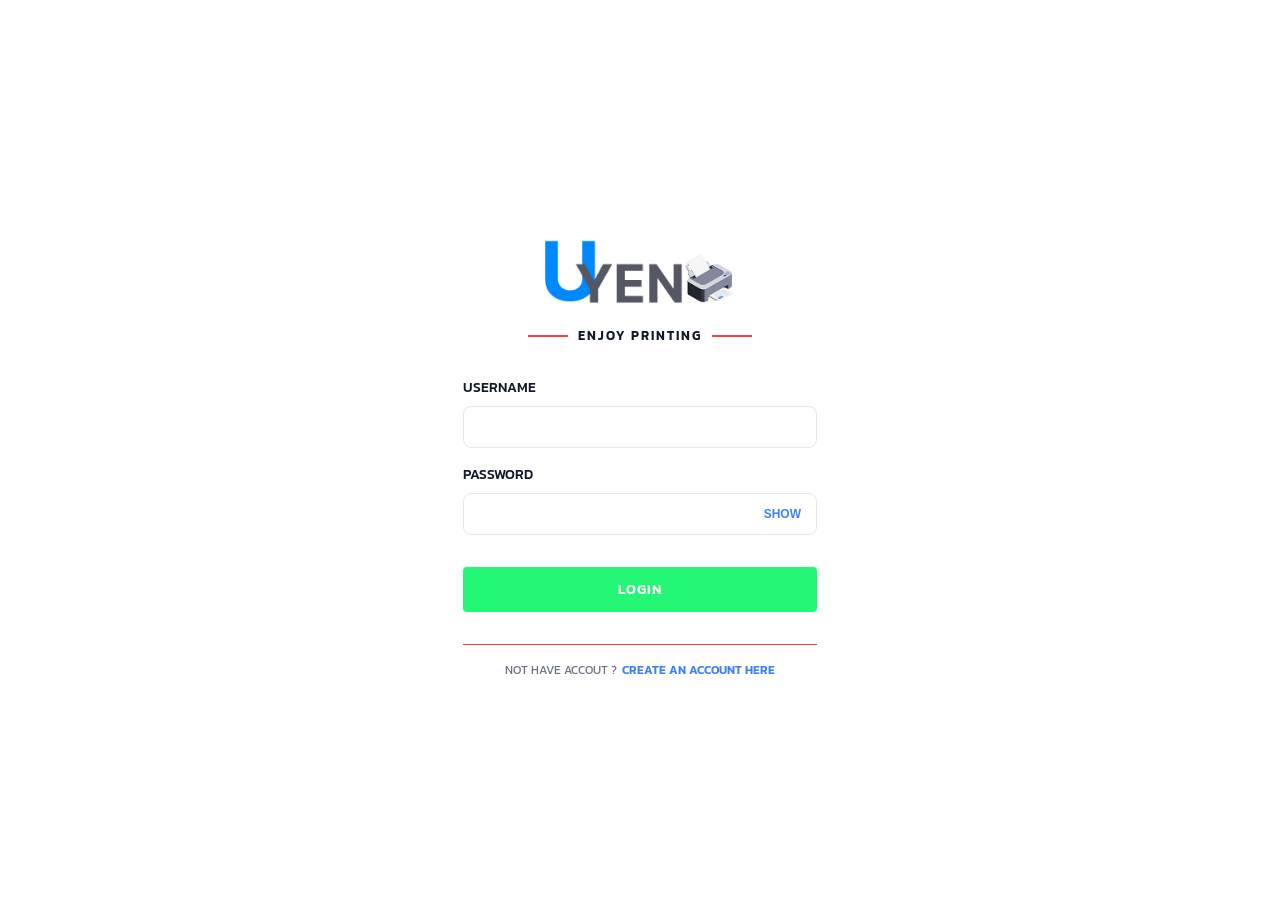
<file: frontend/client/index.html>
<!DOCTYPE html>
<html lang="th">
<head>
    <meta charset="UTF-8">
    <meta name="viewport" content="width=device-width, initial-scale=1.0">
    <title>UYEN - Login</title>
    <!-- Google Fonts for Thai/English typography -->
    <link rel="preconnect" href="https://fonts.googleapis.com">
    <link rel="preconnect" href="https://fonts.gstatic.com" crossorigin>
    <link href="https://fonts.googleapis.com/css2?family=Kanit:wght@300;400;500;600;700&display=swap" rel="stylesheet">
    <!-- FontAwesome for standard icons (like printer if needed, though we can use img) -->
    <link rel="stylesheet" href="https://cdnjs.cloudflare.com/ajax/libs/font-awesome/6.4.0/css/all.min.css">
    <link rel="stylesheet" href="./css/style.css">
</head>
<body>
    <div class="auth-wrapper">
        <div class="auth-card">
            <!-- Icon placeholder -->
            <div class="auth-logo" style="margin-bottom: 0.5rem;">
                <img src="./images/logo.png" alt="UYEN Logo" style="width: 200px; max-width: 100%; height: auto;">
            </div>
            
            <div class="auth-subtitle">ENJOY PRINTING</div>
            
            <form id="loginForm" action="./dashboard.html">
                <div class="form-group">
                    <label class="form-label">USERNAME</label>
                    <input type="text" class="form-control" name="username" id="usernameInput" oninput="validateUsername(this)" required>
                </div>
                
                <div class="form-group">
                    <label class="form-label">PASSWORD</label>
                    <div class="input-group">
                        <input type="password" class="form-control" name="password" id="passwordInput" oninput="validatePassword(this)" required>
                        <button type="button" class="input-action" onclick="togglePassword('passwordInput', this)">SHOW</button>
                    </div>
                </div>
                
                <button type="submit" class="btn btn-success" style="margin-top: 1rem;">LOGIN</button>
            </form>
            
            <div class="auth-footer">
                NOT HAVE ACCOUT ? <a href="./register.html">CREATE AN ACCOUNT HERE</a>
            </div>
        </div>
    </div>

    <script src="./js/utils.js"></script>
    <script src="./js/app.js"></script>
</body>
</html>
</file>
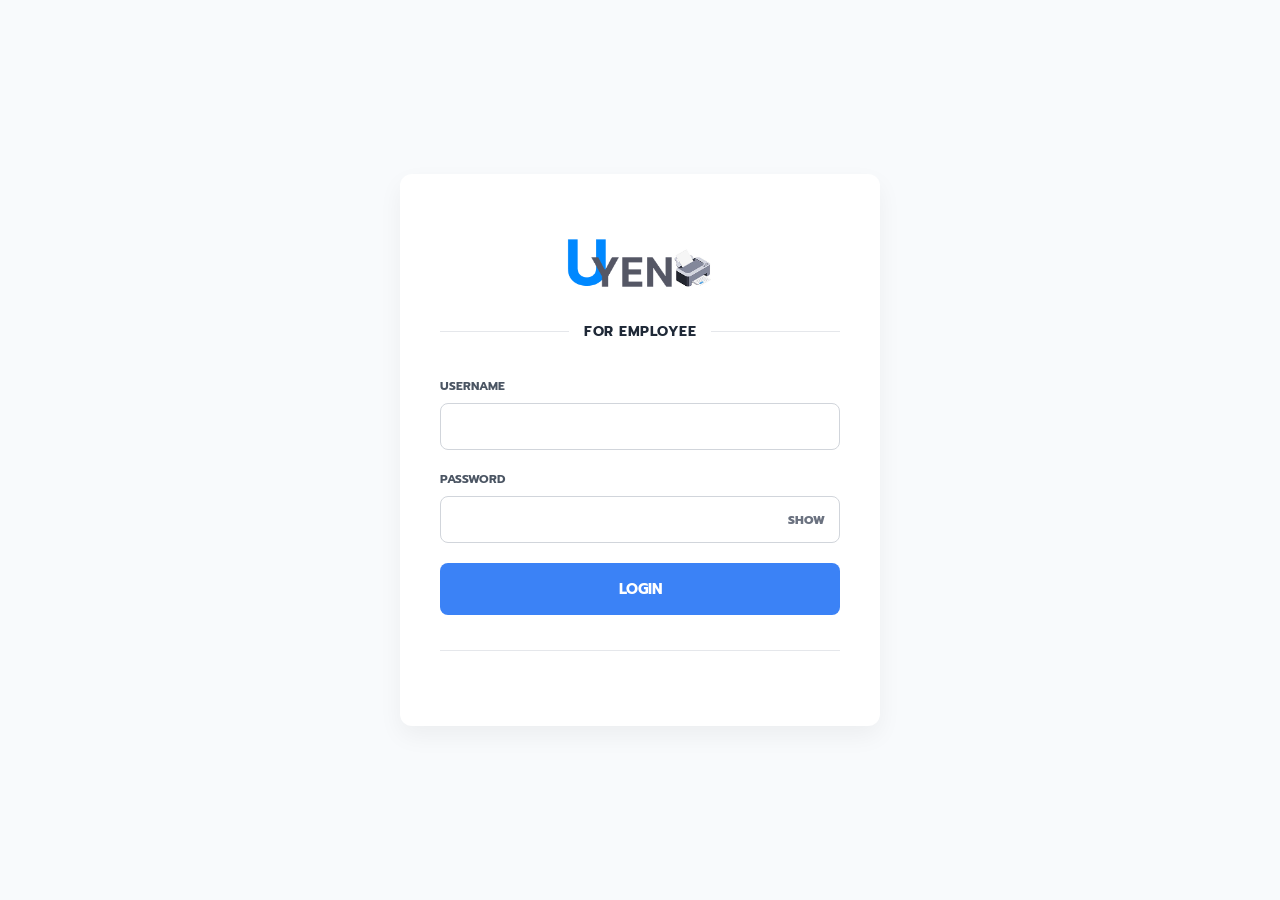
<file: frontend/staff/index.html>
<!DOCTYPE html>
<html lang="th">

<head>
    <meta charset="UTF-8">
    <meta name="viewport" content="width=device-width, initial-scale=1.0">
    <title>U-YEN | เข้าสู่ระบบ</title>
    <link rel="stylesheet" href="./css/styles.css">
    <!-- นำเข้า Font 'Inter' และ 'Montserrat' จาก Google Fonts -->
    <link href="https://fonts.googleapis.com/css2?family=Prompt:wght@300;400;500;600;700;800&display=swap"
        rel="stylesheet">
</head>

<body class="login-body">
    <div class="container">
        <div class="card">
            <!-- ส่วนของโลโก้ -->
            <div class="logo-section">
                <img src="Item/Group%20466.png" alt="UYEN Logo" class="logo-img">
                <div class="subtitle">
                    <span class="line"></span>
                    <span class="subtitle-text">FOR EMPLOYEE</span>
                    <span class="line"></span>
                </div>
            </div>

            <!-- ส่วนของแบบฟอร์ม -->
            <form class="form">
                <div class="input-group">
                    <label>USERNAME</label>
                    <input type="text" placeholder="" id="login-username" maxlength="50" oninput="validateUsername(this)">
                </div>

                <div class="input-group">
                    <label>PASSWORD</label>
                    <div class="password-wrapper">
                        <input type="password" placeholder="" id="login-pwd" maxlength="100" minlength="5" oninput="validatePassword(this)">
                        <span class="show-text" onclick="togglePassword('login-pwd', this)">SHOW</span>
                    </div>
                </div>

                <button type="button" class="btn-primary" onclick="handleLogin()">LOGIN</button>
            </form>

            <!-- เส้นคั่นที่ปรากฎในหน้า Login -->
            <hr class="divider">

            <!-- ลิงก์สำหรับไปหน้าสมัครสมาชิก (ถูกลบออกแล้ว) -->
        </div>
    </div>

    <!-- utils.js: showValidationError, togglePassword, validateUsername, validatePassword -->
    <script src="js/mock-api.js"></script>
    <script src="js/utils.js"></script>
    <script src="js/index.js"></script>
</body>

</html>
</file>
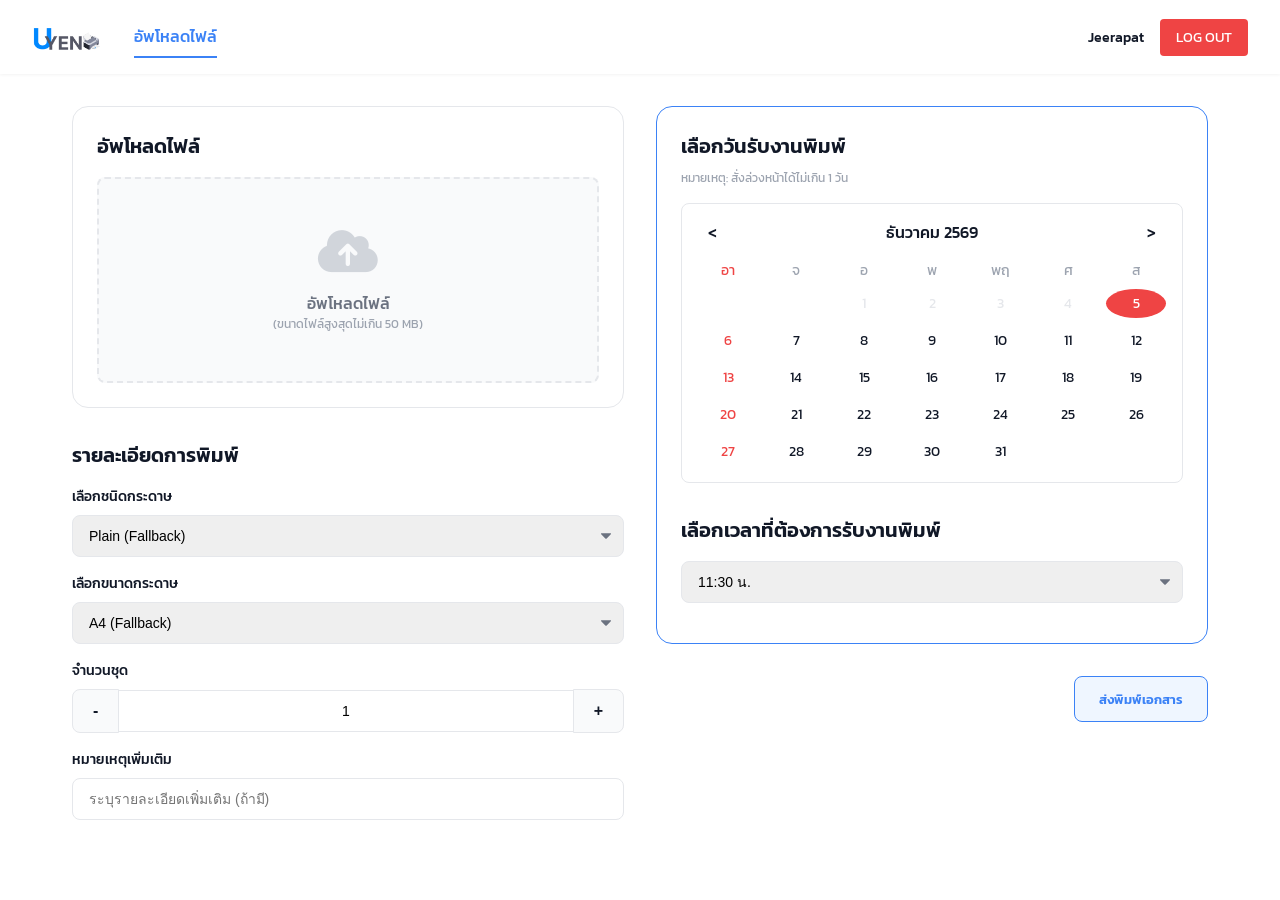
<file: frontend/client/dashboard.html>
<!DOCTYPE html>
<html lang="th">
<head>
    <meta charset="UTF-8">
    <meta name="viewport" content="width=device-width, initial-scale=1.0">
    <title>UYEN - Dashboard</title>
    <link href="https://fonts.googleapis.com/css2?family=Kanit:wght@300;400;500;600;700&display=swap" rel="stylesheet">
    <link rel="stylesheet" href="https://cdnjs.cloudflare.com/ajax/libs/font-awesome/6.4.0/css/all.min.css">
    <link rel="stylesheet" href="./css/style.css">
</head>
<body>
    <!-- Top Nav -->
    <nav class="navbar">
        <div class="nav-left">
            <button class="hamburger-btn" id="mobileMenuBtn">
                <i class="fa-solid fa-bars"></i>
            </button>
            <div class="nav-brand" style="display: flex; align-items: center;">
                <img src="./images/logo.png" alt="UYEN Logo" style="height: 32px; width: auto;">
            </div>
            <div class="nav-links">
                <a href="./dashboard.html" class="nav-link active">อัพโหลดไฟล์</a>
            </div>
            <!-- Mobile Menu Dropdown -->
            <div class="mobile-nav-dropdown" id="mobileMenuDropdown">
                <a href="./dashboard.html" class="nav-link active">อัพโหลดไฟล์</a>
            </div>
        </div>
        <div class="nav-right">
            <span class="user-name" id="displayUserName">Jeerapat</span>
            <button class="btn-logout" onclick="window.location.href='./index.html'">LOG OUT</button>
        </div>
    </nav>

    <!-- Main Content -->
    <main class="container">
        <div class="dashboard-grid">
            
            <!-- Left Column: Forms -->
            <div class="left-col">
                <div class="section-card">
                    <h2 class="section-title">อัพโหลดไฟล์</h2>
                    <div class="upload-zone" id="uploadZone">
                        <i class="fa-solid fa-cloud-arrow-up upload-icon"></i>
                        <p style="font-weight: 500;">อัพโหลดไฟล์</p>
                        <p style="font-size: 0.75rem; color: #9ca3af;">(ขนาดไฟล์สูงสุดไม่เกิน 50 MB)</p>
                        <input type="file" id="fileInput" style="display: none;" accept=".pdf,.docx,.jpg,.png">
                    </div>
                </div>

                <div class="section-title" style="margin-top: 2rem;">รายละเอียดการพิมพ์</div>
                <form id="printDetailsForm">
                    <div class="form-group">
                        <label class="form-label">เลือกชนิดกระดาษ</label>
                        <select class="form-select custom-chevron" name="paper_type_id" id="paperTypeSelect">
                            <option value="">กำลังโหลด...</option>
                        </select>
                    </div>
                    
                    <div class="form-group">
                        <label class="form-label">เลือกขนาดกระดาษ</label>
                        <select class="form-select custom-chevron" name="paper_size_id" id="paperSizeSelect">
                            <option value="">กำลังโหลด...</option>
                        </select>
                    </div>

                    <div class="form-group">
                        <label class="form-label">จำนวนชุด</label>
                        <div class="number-input-group">
                            <button type="button" class="btn-minus" onclick="this.nextElementSibling.value = Math.max(1, this.nextElementSibling.value - 1);">-</button>
                            <input type="number" class="form-control" name="copies" value="1" min="1">
                            <button type="button" class="btn-plus" onclick="this.previousElementSibling.value = parseInt(this.previousElementSibling.value) + 1;">+</button>
                        </div>
                    </div>

                    <div class="form-group">
                        <label class="form-label">หมายเหตุเพิ่มเติม</label>
                        <input type="text" class="form-control" name="notes" placeholder="ระบุรายละเอียดเพิ่มเติม (ถ้ามี)">
                    </div>
                </form>
            </div>

            <!-- Right Column: Schedule -->
            <div class="right-col">
                <div class="schedule-card">
                    <h2 class="section-title" style="margin-bottom: 0.5rem;">เลือกวันรับงานพิมพ์</h2>
                    <p style="font-size: 0.75rem; color: #9ca3af; margin-bottom: 1rem;">หมายเหตุ: สั่งล่วงหน้าได้ไม่เกิน 1 วัน</p>
                    
                    <!-- Calendar Interactive -->
                    <input type="hidden" name="pickup_date" id="pickupDateInput" value="">
                    <div style="border: 1px solid #e5e7eb; border-radius: 8px; padding: 1rem; margin-bottom: 2rem; background: #fff; user-select: none;">
                        <div style="display:flex; justify-content:space-between; margin-bottom:1rem; font-weight:500; align-items: center;">
                            <span style="cursor:pointer; padding: 0 10px;" id="prevMonth">&lt;</span>
                            <span id="monthYearDisplay"></span> 
                            <span style="cursor:pointer; padding: 0 10px;" id="nextMonth">&gt;</span>
                        </div>
                        <div style="display:grid; grid-template-columns: repeat(7, 1fr); text-align:center; gap: 0.5rem; font-size:0.875rem; margin-bottom: 0.5rem; color:#9ca3af;">
                            <div style="color:var(--danger-color)">อา</div><div>จ</div><div>อ</div><div>พ</div><div>พฤ</div><div>ศ</div><div>ส</div>
                        </div>
                        <div id="calendarDays" style="display:grid; grid-template-columns: repeat(7, 1fr); text-align:center; gap: 0.5rem; font-size:0.875rem;">
                            <!-- JavaScript will generate days here -->
                        </div>
                    </div>

                    <h2 class="section-title">เลือกเวลาที่ต้องการรับงานพิมพ์</h2>
                    <select class="form-select custom-chevron" name="pickup_time" id="timeInput" style="width: 100%; margin-bottom: 1rem;">
                        <option value="09:00">09:00 น.</option>
                        <option value="09:30">09:30 น.</option>
                        <option value="10:00">10:00 น.</option>
                        <option value="10:30">10:30 น.</option>
                        <option value="11:00">11:00 น.</option>
                        <option value="11:30" selected>11:30 น.</option>
                        <option value="12:00">12:00 น.</option>
                        <option value="12:30">12:30 น.</option>
                        <option value="13:00">13:00 น.</option>
                        <option value="13:30">13:30 น.</option>
                        <option value="14:00">14:00 น.</option>
                        <option value="14:30">14:30 น.</option>
                        <option value="15:00">15:00 น.</option>
                        <option value="15:30">15:30 น.</option>
                        <option value="16:00">16:00 น.</option>
                        <option value="16:30">16:30 น.</option>
                        <option value="17:00">17:00 น.</option>
                    </select>
                </div>

                <div style="text-align: right; margin-top: 2rem;">
                    <button class="btn-primary" id="btnSubmitPrint">ส่งพิมพ์เอกสาร</button>
                </div>
            </div>

        </div>
    </main>
    
    <script src="./js/utils.js"></script>
    <script src="./js/app.js"></script>
</body>
</html>
</file>
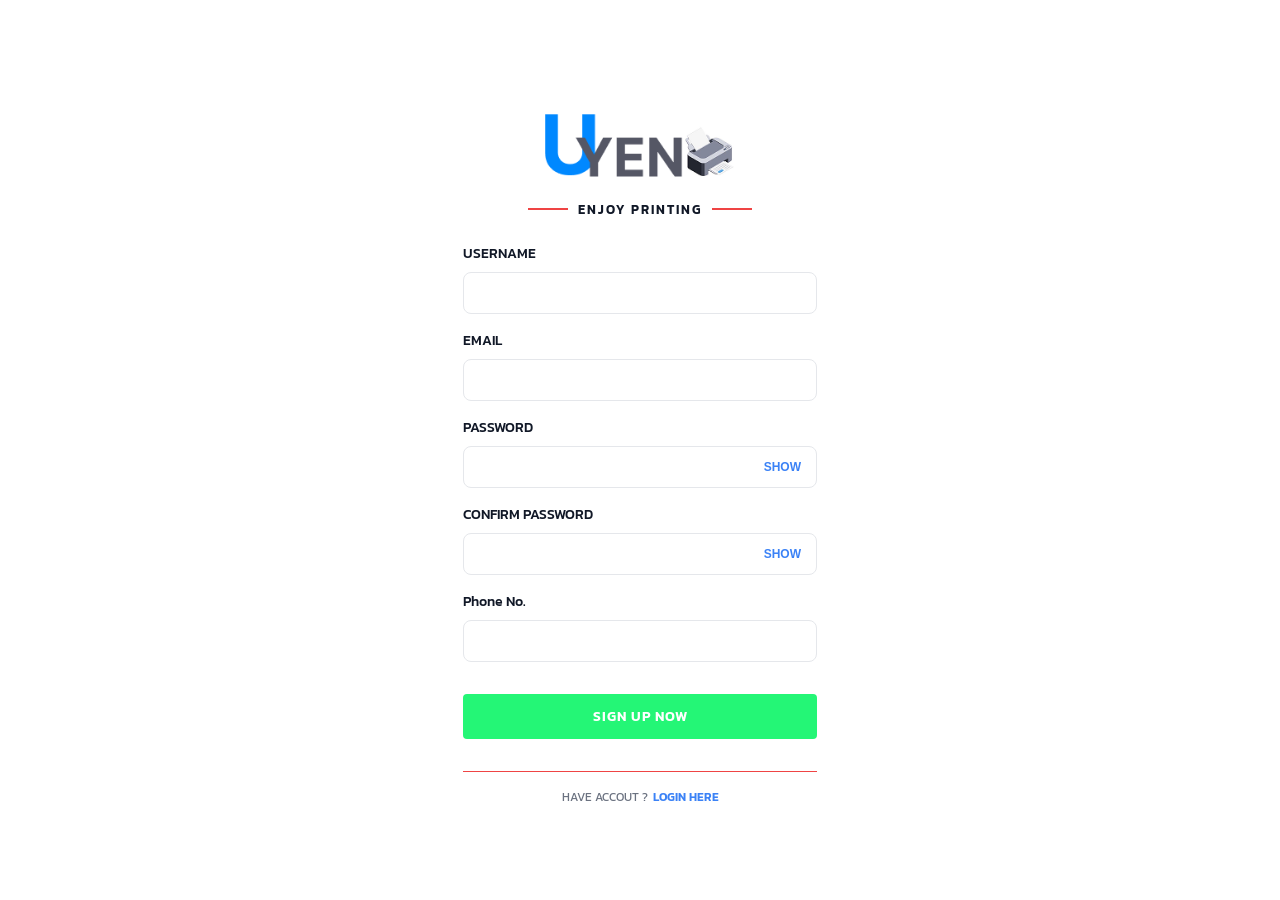
<file: frontend/client/register.html>
<!DOCTYPE html>
<html lang="th">
<head>
    <meta charset="UTF-8">
    <meta name="viewport" content="width=device-width, initial-scale=1.0">
    <title>UYEN - Register</title>
    <link rel="preconnect" href="https://fonts.googleapis.com">
    <link rel="preconnect" href="https://fonts.gstatic.com" crossorigin>
    <link href="https://fonts.googleapis.com/css2?family=Kanit:wght@300;400;500;600;700&display=swap" rel="stylesheet">
    <link rel="stylesheet" href="https://cdnjs.cloudflare.com/ajax/libs/font-awesome/6.4.0/css/all.min.css">
    <link rel="stylesheet" href="./css/style.css">
</head>
<body>
    <div class="auth-wrapper" style="padding: 2rem 0;">
        <div class="auth-card">
            <!-- Icon placeholder -->
            <div class="auth-logo" style="margin-bottom: 0.5rem;">
                <img src="./images/logo.png" alt="UYEN Logo" style="width: 200px; max-width: 100%; height: auto;">
            </div>
            
            <div class="auth-subtitle" style="margin-bottom: 1.5rem;">ENJOY PRINTING</div>
            
            <form id="registerForm" action="./index.html">
                <div class="form-group">
                    <label class="form-label">USERNAME</label>
                    <input type="text" class="form-control" name="username" id="regUsername" oninput="validateUsername(this)" required>
                </div>
                
                <div class="form-group">
                    <label class="form-label">EMAIL</label>
                    <input type="email" class="form-control" name="email" id="regEmail" oninput="validateEmail(this)" required>
                </div>
                
                <div class="form-group">
                    <label class="form-label">PASSWORD</label>
                    <div class="input-group password-wrapper">
                        <input type="password" class="form-control" name="password" id="regPassword" oninput="validatePassword(this)" required>
                        <button type="button" class="input-action" onclick="togglePassword('regPassword', this)">SHOW</button>
                    </div>
                </div>
                
                <div class="form-group">
                    <label class="form-label">CONFIRM PASSWORD</label>
                    <div class="input-group password-wrapper">
                        <input type="password" class="form-control" name="confirm_password" id="regConfirmPassword" oninput="validatePassword(this)" required>
                        <button type="button" class="input-action" onclick="togglePassword('regConfirmPassword', this)">SHOW</button>
                    </div>
                </div>

                <div class="form-group">
                    <label class="form-label">Phone No.</label>
                    <input type="tel" class="form-control" name="phone" id="regPhone" oninput="formatPhoneNumber(this)" required>
                </div>
                
                <button type="submit" class="btn btn-success" style="margin-top: 1rem;">SIGN UP NOW</button>
            </form>
            
            <div class="auth-footer">
                HAVE ACCOUT ? <a href="./index.html">LOGIN HERE</a>
            </div>
        </div>
    </div>

    <script src="./js/utils.js"></script>
    <script src="./js/app.js"></script>
</body>
</html>
</file>
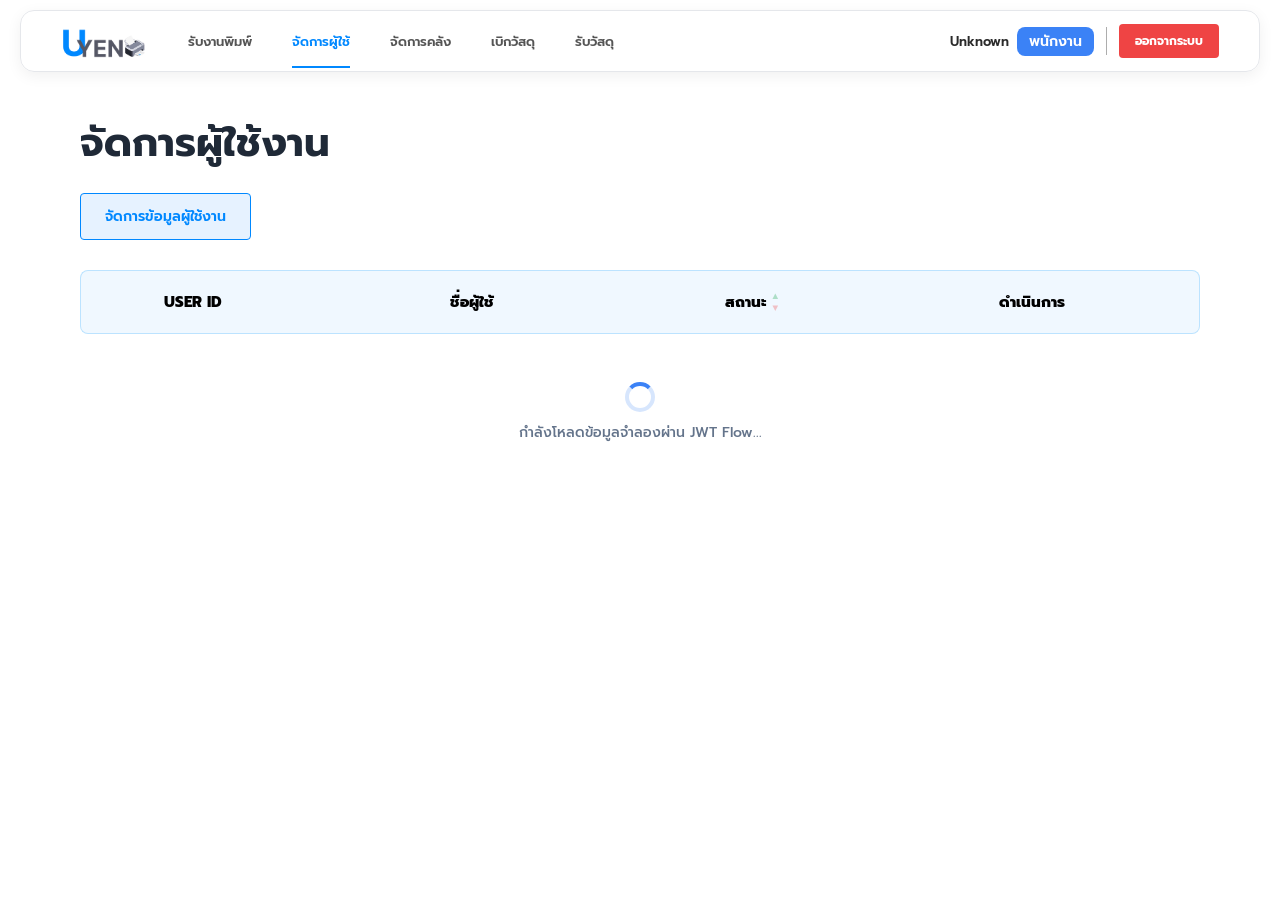
<file: frontend/staff/dashboard.html>
<!DOCTYPE html>
<html lang="th">

<head>
    <meta charset="UTF-8">
    <meta name="viewport" content="width=device-width, initial-scale=1.0">
    <title>U-YEN | Dashboard</title>
    <!-- Fonts: Inter and Montserrat -->
    <link href="https://fonts.googleapis.com/css2?family=Prompt:wght@300;400;500;600;700;800&display=swap"
        rel="stylesheet">
    <link rel="stylesheet" href="./css/dashboard.css">
    <link rel="stylesheet" href="./css/styles.css">
</head>

<body>
    <div id="navbar-placeholder"></div>

    <!-- Main Content -->
    <main class="dashboard-main">
        <!-- Header -->
        <div class="page-header">
            <h1 id="page-title">จัดการผู้ใช้งาน</h1>
        </div>

        <!-- Controls (Tabs + Search) -->
        <div class="page-controls">
            <div class="tabs">
                <button class="tab-btn active" onclick="switchTab(1)" id="tab1-btn">จัดการข้อมูลผู้ใช้งาน</button>
                <button class="tab-btn" onclick="switchTab(2)" id="tab2-btn">จัดการข้อมูลพนักงาน</button>
            </div>
            <button class="btn-outline-green hidden" id="btn-add-employee"
                onclick="showRegisterEmployeeModal()">ลงทะเบียนพนักงาน</button>
        </div>

        <!-- Table View 1 (Users) -->
        <div class="table-container" id="view-users">
            <table class="data-table">
                <thead>
                    <tr>
                        <th class="w-20">USER ID</th>
                        <th class="w-30">ชื่อผู้ใช้</th>
                        <th class="w-20">
                            <div class="flex-center gap-6">
                                สถานะ
                                <div class="flex-col gap-2">
                                    <button class="sort-up" onclick="sortByStatus('asc')" title="ปกติ">▲</button>
                                    <button class="sort-down" onclick="sortByStatus('desc')"
                                        title="Blacklist">▼</button>
                                </div>
                            </div>
                        </th>
                        <th class="w-30">ดำเนินการ</th>
                    </tr>
                </thead>
                <tbody id="users-tbody">
                    <!-- Javascript will render rows here from state -->
                </tbody>
            </table>
        </div>

        <!-- Table View 2 (Employees) -->
        <div class="table-container hidden" id="view-employees">
            <table class="data-table">
                <thead>
                    <tr>
                        <th class="w-15">USER ID</th>
                        <th class="w-25">ชื่อผู้ใช้</th>
                        <th class="w-20">ตำแหน่ง</th>
                        <th class="w-15">เบอร์</th>
                        <th class="w-25">ดำเนินการ</th>
                    </tr>
                </thead>
                <tbody id="employees-tbody">
                    <!-- Javascript will render rows here from state -->
                </tbody>
            </table>
        </div>
    </main>

    <!-- Modals -->

    <!-- Delete Modal removed (Now generated by utils.js) -->

    <!-- Modals removed 
         All modals including Edit, Delete, Save, and Cancel are generated dynamically via JavaScript (utils.js or dashboard.js).
         This prevents users from bypassing UI visibility via CSS hidden attributes. -->
    <script src="js/mock-api.js"></script>
    <script src="js/utils.js"></script>
    <!-- Dashboard logic -->
    <script src="js/dashboard.js"></script>
    <script src="js/navbar.js"></script>
</body>

</html>
</file>
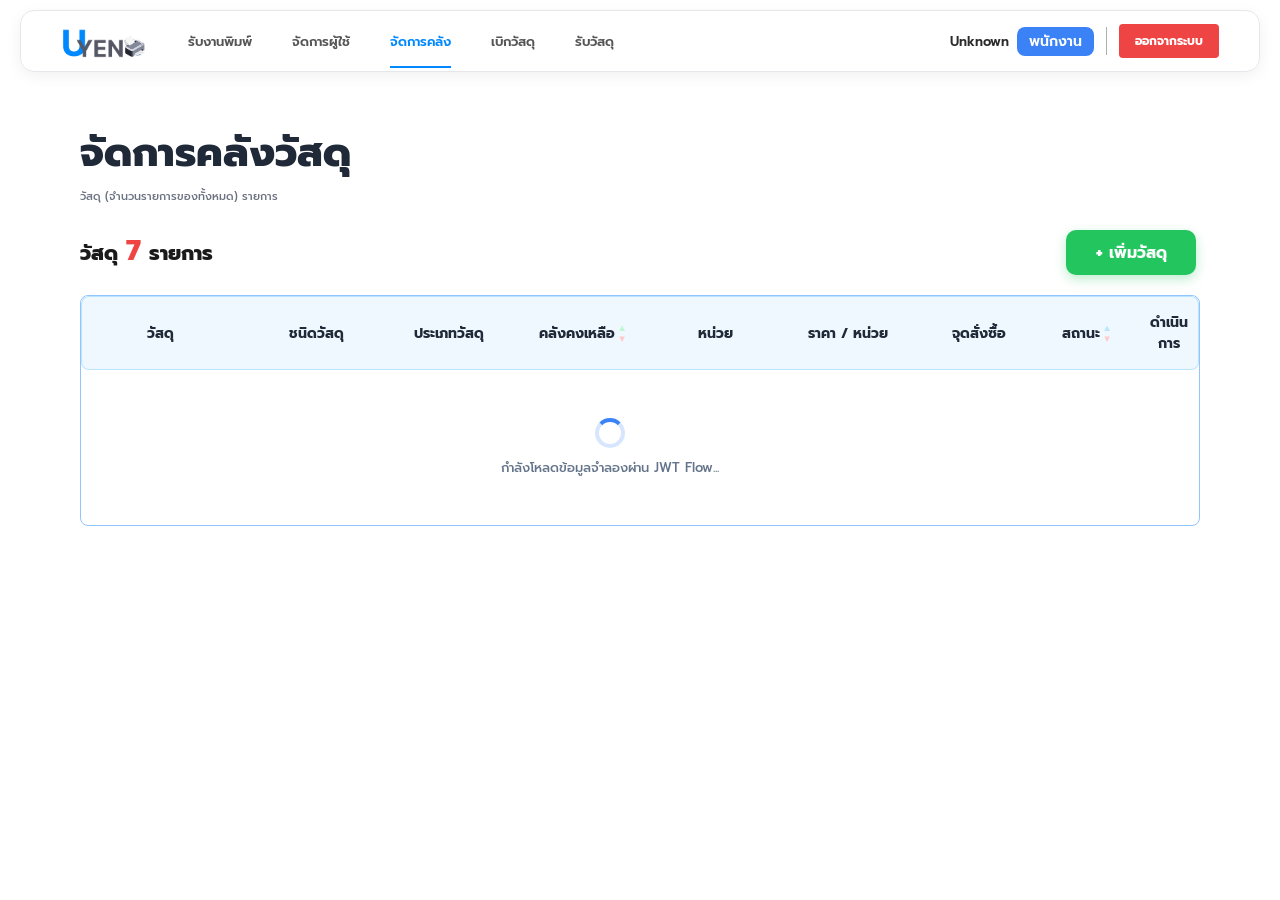
<file: frontend/staff/inventory.html>
<!DOCTYPE html>
<html lang="th">

<head>
    <meta charset="UTF-8">
    <meta name="viewport" content="width=device-width, initial-scale=1.0">
    <title>U-YEN | จัดการคลังวัสดุ</title>
    <!-- Fonts -->
    <link href="https://fonts.googleapis.com/css2?family=Prompt:wght@300;400;500;600;700;800&display=swap"
        rel="stylesheet">
    <link rel="stylesheet" href="./css/dashboard.css">
    <link rel="stylesheet" href="./css/styles.css">


</head>

<body>
    <div id="navbar-placeholder"></div>

    <!-- Main Content -->
    <main class="dashboard-main">
        <!-- Header -->
        <div class="inventory-header">
            <h1 id="page-title" class="title-32">จัดการคลังวัสดุ</h1>
            <p class="subtitle-11">วัสดุ (จำนวนรายการของทั้งหมด) รายการ</p>
        </div>

        <!-- Summary, Search & Add Button Row -->
        <div class="flex-between mb-20">
            <div class="summary-count-group">
                <span class="text-20-bold">วัสดุ</span>
                <span id="total-item-count" class="count-28-red">7</span>
                <span class="text-20-bold">รายการ</span>
            </div>
            <div class="flex-middle gap-15">
                <button class="btn-action btn-save-success flex-center gap-6" onclick="openAddMaterialModal()">
                    <span class="fw-800 lh-1">+</span> เพิ่มวัสดุ
                </button>
            </div>
        </div>

        <!-- Table -->
        <div class="table-wrapper-blue">
            <table class="data-table inventory-table">
                <thead class="table-inventory-header">
                    <tr>
                        <th class="w-15 table-th-inventory table-th-left-30">วัสดุ</th>
                        <th class="w-15 table-th-inventory">ชนิดวัสดุ</th>
                        <th class="w-10 table-th-inventory">ประเภทวัสดุ</th>
                        <th class="w-15 table-th-inventory">
                            <div class="flex-center gap-4">
                                คลังคงเหลือ
                                <span class="sort-arrows-vertical">
                                    <span id="arrow-stock-up" class="sort-arrow-up" onclick="sortByStock('desc')"
                                        title="มากไปน้อย">▲</span>
                                    <span id="arrow-stock-down" class="sort-arrow-down" onclick="sortByStock('asc')"
                                        title="น้อยไปมาก">▼</span>
                                </span>
                            </div>
                        </th>
                        <th class="w-10 table-th-inventory">หน่วย</th>
                        <th class="w-15 table-th-inventory">ราคา / หน่วย</th>
                        <th class="w-10 table-th-inventory">จุดสั่งซื้อ</th>
                        <th class="w-10 table-th-inventory">
                            <div class="flex-center gap-4">
                                สถานะ
                                <span class="sort-arrows-vertical">
                                    <span id="arrow-status-up" class="sort-arrow-up sort-arrow-blue"
                                        onclick="sortByStatus('instock')" title="มีวัสดุก่อน">▲</span>
                                    <span id="arrow-status-down" class="sort-arrow-down" onclick="sortByStatus('low')"
                                        title="วัสดุใกล้หมดก่อน">▼</span>
                                </span>
                            </div>
                        </th>
                        <th class="w-20 table-th-inventory">ดำเนินการ</th>
                    </tr>
                </thead>
                <tbody>
                    <!-- Rows will be injected by mock API -->
                </tbody>
            </table>
        </div>
    </main>

    <!-- Modals are dynamically injected by js/inventory.js to prevent users from altering CSS hidden attribute to bypass visibility constraints -->
    <!-- Status and Status Error Modals removed (Now generated by utils.js) -->




    <script src="js/mock-api.js"></script>
    <script src="js/utils.js"></script>
    <script src="js/inventory.js"></script>
    <!-- inventory.js loaded above handles all inventory logic -->
    <script src="js/navbar.js"></script>

    <!-- Confirm Modals removed (Now generated by utils.js) -->
</body>

</html>
</file>
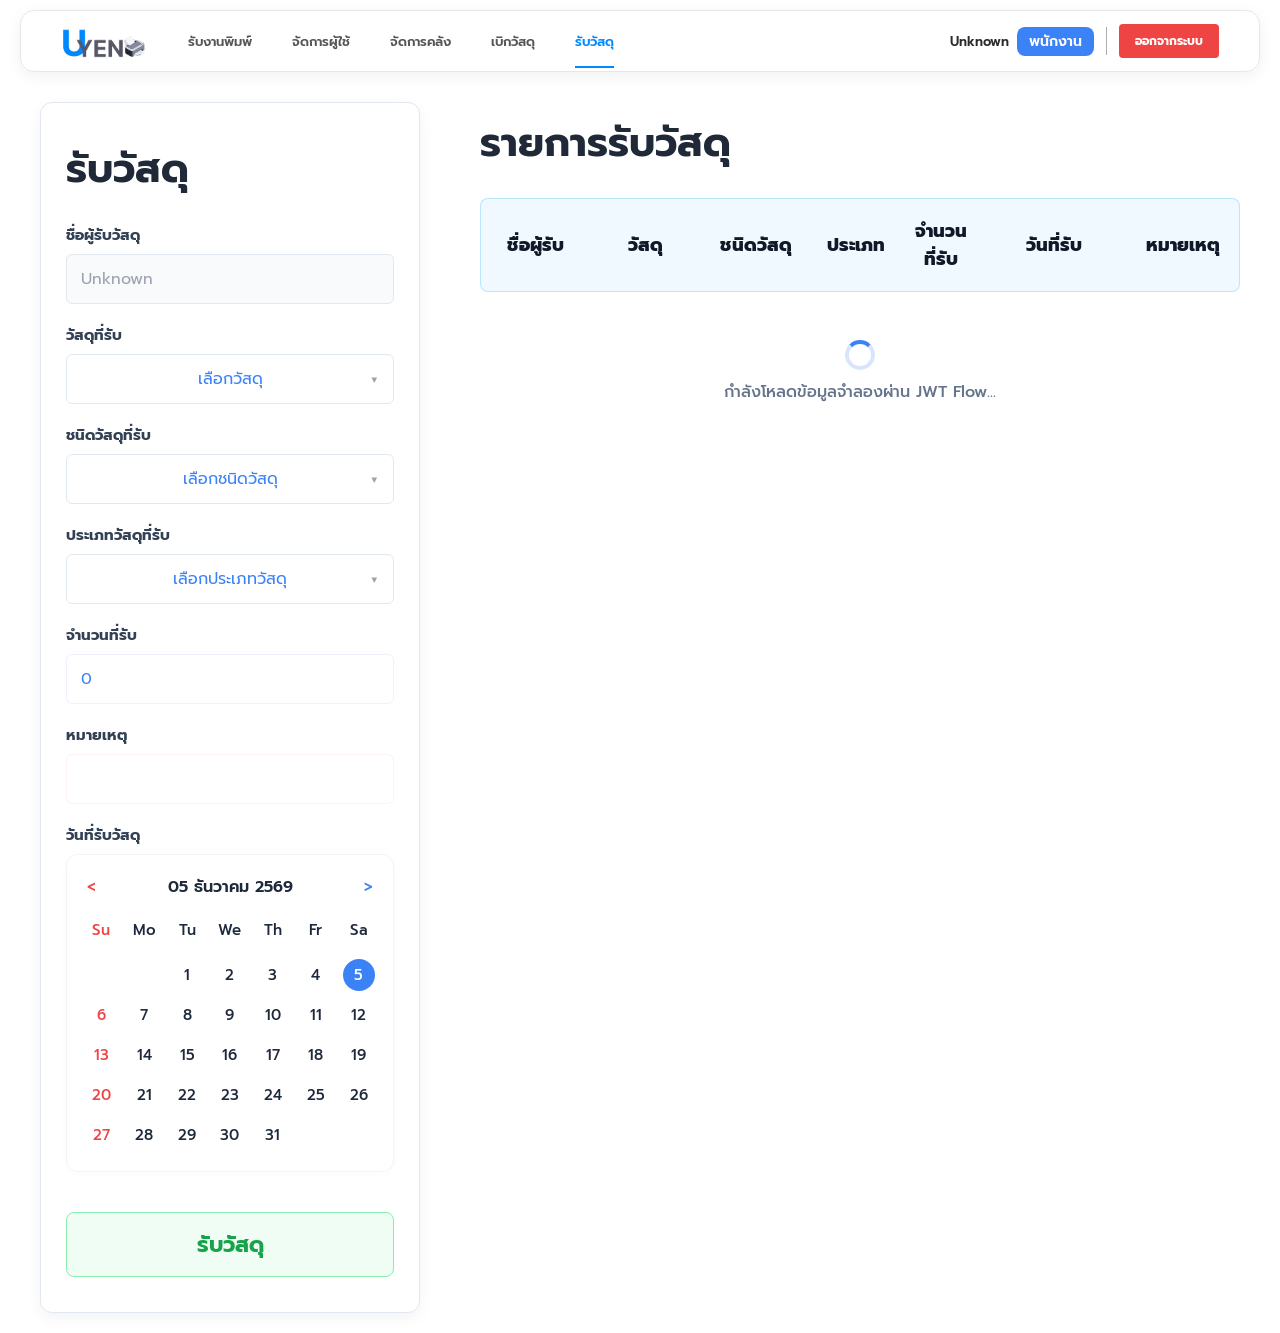
<file: frontend/staff/receive-material.html>
<!DOCTYPE html>
<html lang="th">

<head>
    <meta charset="UTF-8">
    <meta name="viewport" content="width=device-width, initial-scale=1.0">
    <title>U-YEN | รับวัสดุ</title>
    <!-- Fonts -->
    <link href="https://fonts.googleapis.com/css2?family=Prompt:wght@300;400;500;600;700;800&display=swap"
        rel="stylesheet">
    <link rel="stylesheet" href="./css/dashboard.css">
    <link rel="stylesheet" href="./css/styles.css">
</head>

<body>
    <div id="navbar-placeholder"></div>

    <!-- Main Content -->
    <main class="dashboard-main receive-material-main">
        <!-- Left Panel: Form -->
        <aside class="receive-sidebar">
            <h1 class="receive-title">รับวัสดุ</h1>

            <div class="receive-form">
                <div class="receive-form-group">
                    <label>ชื่อผู้รับวัสดุ</label>
                    <input type="text" id="receive-name" value="HyperDusX" class="receive-input disabled" readonly>
                </div>

                <div class="receive-form-group">
                    <label>วัสดุที่รับ</label>
                    <div class="custom-dropdown-container" id="container-receive-material">
                        <div class="custom-dropdown-box" id="receive-material-display" onclick="toggleReceiveDropdown('list-receive-material')">เลือกวัสดุ</div>
                        <ul class="custom-dropdown-list hidden" id="list-receive-material">
                            <!-- JS will populate items -->
                        </ul>
                    </div>
                </div>

                <div class="receive-form-group">
                    <label>ชนิดวัสดุที่รับ</label>
                    <div class="custom-dropdown-container" id="container-receive-subtype">
                        <div class="custom-dropdown-box" id="receive-subtype-display" onclick="toggleReceiveDropdown('list-receive-subtype')">เลือกชนิดวัสดุ</div>
                        <ul class="custom-dropdown-list hidden" id="list-receive-subtype">
                            <!-- JS will populate items -->
                        </ul>
                    </div>
                </div>

                <div class="receive-form-group">
                    <label>ประเภทวัสดุที่รับ</label>
                    <div class="custom-dropdown-container" id="container-receive-type">
                        <div class="custom-dropdown-box" id="receive-type-display" onclick="toggleReceiveDropdown('list-receive-type')">เลือกประเภทวัสดุ</div>
                        <ul class="custom-dropdown-list hidden" id="list-receive-type">
                            <!-- JS will populate items -->
                        </ul>
                    </div>
                </div>

                <div class="receive-form-group">
                    <label>จำนวนที่รับ</label>
                    <input type="text" id="receive-qty" value="0" class="receive-input blue-text"
                        oninput="validateInteger(this); clearSingleFieldError(this); if(this.value > 1000) this.value = 1000;">
                </div>

                <div class="receive-form-group">
                    <label>หมายเหตุ</label>
                    <input type="text" id="receive-note" value="" class="receive-input red-text">
                </div>

                <div class="receive-form-group">
                    <label>วันที่รับวัสดุ</label>
                    <div class="calendar-widget">
                        <div class="calendar-header">
                            <span class="prev-month">&lt;</span>
                            <span class="current-month">02 เมษายน 2569</span>
                            <span class="next-month">&gt;</span>
                        </div>
                        <div class="calendar-grid" id="calendar-days">
                            <!-- JS will generate calendar days here -->
                        </div>
                    </div>
                </div>
            </div>

            <button class="btn-submit-receive" onclick="openConfirmModal()">รับวัสดุ</button>
        </aside>

        <!-- Right Panel: Table -->
        <section class="receive-content receive-content-area">
            <div class="mb-25">
                <h1 class="receive-table-title">รายการรับวัสดุ</h1>
            </div>

            <div class="receive-table-container">
                <table class="receive-table">
                    <thead>
                        <tr>
                            <th class="w-15">ชื่อผู้รับ</th>
                            <th class="w-15">วัสดุ</th>
                            <th class="w-15">ชนิดวัสดุ</th>
                            <th class="w-10">ประเภท</th>
                            <th class="w-10">จำนวนที่รับ</th>
                            <th class="w-20">วันที่รับ</th>
                            <th class="w-15">หมายเหตุ</th>
                        </tr>
                    </thead>
                    <tbody>
                        <!-- Rows will be injected by mock API -->
                    </tbody>
                </table>
            </div>
        </section>
    </main>
    <!-- Modals removed -->
    <script src="js/mock-api.js"></script>
    <script src="js/utils.js"></script>
    <script src="js/receive-material.js"></script>
    <script src="js/navbar.js"></script>
</body>
</html>
</file>
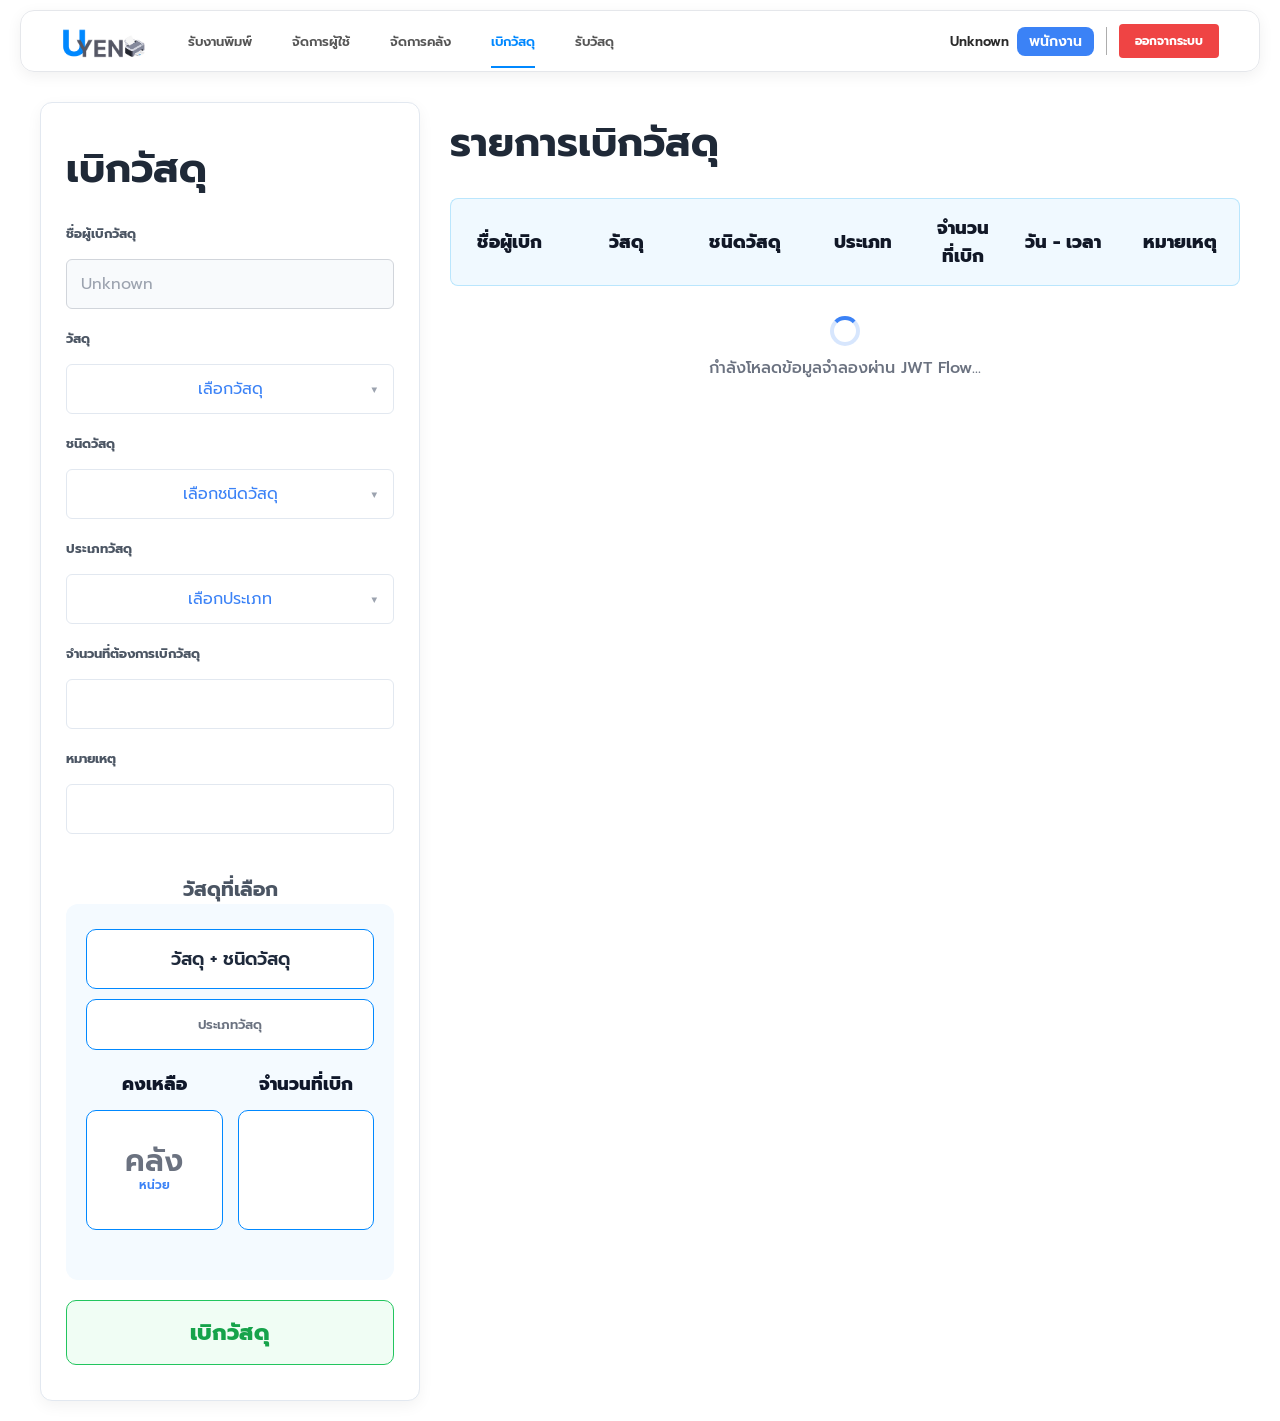
<file: frontend/staff/withdraw.html>
<!DOCTYPE html>
<html lang="th">

<head>
    <meta charset="UTF-8">
    <meta name="viewport" content="width=device-width, initial-scale=1.0">
    <title>U-YEN | เบิกวัสดุ</title>
    <!-- Fonts -->
    <link href="https://fonts.googleapis.com/css2?family=Prompt:wght@300;400;500;600;700;800&display=swap"
        rel="stylesheet">
    <link rel="stylesheet" href="./css/dashboard.css?v=1.1">
    <link rel="stylesheet" href="./css/styles.css?v=1.1">
</head>

<body>
    <div id="navbar-placeholder"></div>

    <!-- Main Content -->
    <main class="dashboard-main withdraw-main">
        <!-- Left Panel: Form -->
        <aside class="withdraw-sidebar">
            <h1 class="withdraw-title">เบิกวัสดุ</h1>

            <div class="withdraw-form">
                <div class="withdraw-form-group">
                    <label class="withdraw-label-std">ชื่อผู้เบิกวัสดุ</label>
                    <input type="text" id="withdrawer-name" value="HyperDusX" class="withdraw-input withdraw-input-readonly" readonly>
                </div>

                <div class="withdraw-form-group">
                    <label class="withdraw-label-std">วัสดุ</label>
                    <div class="custom-dropdown-container" id="container-withdraw-material">
                        <div class="custom-dropdown-box blue-text withdraw-input-blue" id="withdraw-material-display" onclick="toggleWithdrawDropdown('list-withdraw-material')">เลือกวัสดุ</div>
                        <ul class="custom-dropdown-list hidden" id="list-withdraw-material">
                            <!-- JS will populate -->
                        </ul>
                    </div>
                </div>

                <div class="withdraw-form-group">
                    <label class="withdraw-label-std">ชนิดวัสดุ</label>
                    <div class="custom-dropdown-container" id="container-withdraw-subtype">
                        <div class="custom-dropdown-box blue-text withdraw-input-blue" id="withdraw-subtype-display" onclick="toggleWithdrawDropdown('list-withdraw-subtype')">เลือกชนิดวัสดุ</div>
                        <ul class="custom-dropdown-list hidden" id="list-withdraw-subtype">
                            <!-- JS will populate -->
                        </ul>
                    </div>
                </div>

                <div class="withdraw-form-group">
                    <label class="withdraw-label-std">ประเภทวัสดุ</label>
                    <div class="custom-dropdown-container" id="container-withdraw-type">
                        <div class="custom-dropdown-box blue-text withdraw-input-blue" id="withdraw-type-display" onclick="toggleWithdrawDropdown('list-withdraw-type')">เลือกประเภท</div>
                        <ul class="custom-dropdown-list hidden" id="list-withdraw-type">
                            <!-- JS will populate -->
                        </ul>
                    </div>
                </div>

                <div class="withdraw-form-group">
                    <label class="withdraw-label-std">จำนวนที่ต้องการเบิกวัสดุ</label>
                    <input type="text" id="withdraw-qty" class="withdraw-input blue-text withdraw-input-blue"
                        oninput="validateInteger(this); clearSingleFieldError(this); if(this.value > 1000) this.value = 1000; updateSummary()">
                </div>

                <div class="withdraw-form-group">
                    <label class="withdraw-label-std">หมายเหตุ</label>
                    <input type="text" id="withdraw-note" class="withdraw-input blue-text withdraw-input-blue">
                </div>
            </div>

            <!-- Summary Section -->
            <div class="withdraw-summary-section">
                <h3 class="summary-title modal-title-confirm text-center mb-25">วัสดุที่เลือก</h3>
                <div class="withdraw-summary-inner">
                    <div class="summary-box summary-mat-box withdraw-summary-box mb-10" id="summary-mat-name">
                        วัสดุ + ชนิดวัสดุ</div>
                    <div class="summary-box summary-mat-box withdraw-summary-box mb-20" id="summary-mat-type" style="color: #6b7280; font-size: 13px;">
                        ประเภทวัสดุ</div>
                    <div class="summary-grid withdraw-summary-grid">
                        <div class="summary-left withdraw-summary-item">
                            <div class="summary-label withdraw-summary-label">คงเหลือ</div>
                            <div class="summary-box summary-stock-box withdraw-stock-box" id="summary-stock">
                                <div class="f-30 fw-700 lh-1">คลัง</div>
                                <div class="unit-text f-20 fw-500 mt-4 text-blue">หน่วย</div>
                            </div>
                        </div>
                        <div class="summary-right withdraw-summary-item">
                            <div class="summary-label withdraw-summary-label">จำนวนที่เบิก</div>
                            <div class="qty-display-box withdraw-qty-box" id="summary-qty">
                            </div>
                        </div>
                    </div>
                </div>
                <button class="btn-submit-withdraw btn-withdraw-action" onclick="openConfirmModal()">เบิกวัสดุ</button>
            </div>
        </aside>

        <!-- Right Panel: Table -->
        <section class="withdraw-content pl-30">
            <div class="mb-25">
                <h1 class="withdraw-table-title mb-15">รายการเบิกวัสดุ</h1>
            </div>

            <div class="withdraw-table-container">
                <table class="data-table withdraw-table w-100 border-separate">
                    <thead>
                        <tr>
                            <th class="w-15">ชื่อผู้เบิก</th>
                            <th class="w-15">วัสดุ</th>
                            <th class="w-15">ชนิดวัสดุ</th>
                            <th class="w-15">ประเภท</th>
                            <th class="w-10">จำนวนที่เบิก</th>
                            <th class="w-15">วัน - เวลา</th>
                            <th class="w-15">หมายเหตุ</th>
                        </tr>
                    </thead>
                    <tbody>
                        <!-- Data will be loaded via mock API -->
                    </tbody>
                </table>
            </div>
        </section>
    </main>

    <!-- Modals -->
    <!-- Modals removed -->

    <script src="js/mock-api.js"></script>
    <script src="js/utils.js"></script>
    <script src="js/withdraw.js"></script>
    <script src="js/navbar.js"></script>
</body>

</html>
</file>
<file: frontend/client/css/style.css>
/* Add to style.css */
:root {
  --primary-color: #3b82f6; /* Blue */
  --primary-light: #eff6ff;
  --success-color: #10b981; /* Green */
  --danger-color: #ef4444; /* Red */
  --danger-light: #fef2f2;
  --warning-color: #fbbf24; /* Yellow */
  --text-dark: #111827;
  --text-gray: #6b7280;
  --text-light: #9ca3af;
  --bg-color: #f9fafb;
  --bg-white: #ffffff;
  --border-color: #e5e7eb;
  --border-radius: 8px;
  --border-radius-lg: 16px;
  --font-family: 'Kanit', sans-serif;
}

* { margin: 0; padding: 0; box-sizing: border-box; }

body {
  font-family: var(--font-family);
  background-color: var(--bg-white);
  color: var(--text-dark);
  line-height: 1.5;
}

a { text-decoration: none; color: var(--text-dark); }

/* Top Navigation */
.navbar {
  display: flex;
  justify-content: space-between;
  align-items: center;
  padding: 1rem 2rem;
  box-shadow: 0 1px 3px rgba(0,0,0,0.05);
  background: var(--bg-white);
  position: sticky;
  top: 0;
  z-index: 100;
}

.nav-left {
  display: flex;
  align-items: center;
  gap: 2rem;
}

.nav-brand {
  font-size: 1.5rem;
  font-weight: 800;
  color: var(--text-dark);
}
.nav-brand span {
  color: var(--primary-color);
}

.hamburger-btn {
  display: none;
  background: none;
  border: none;
  font-size: 1.5rem;
  color: var(--text-gray);
  cursor: pointer;
}

/* Desktop Links */
.nav-links {
  display: flex;
  gap: 1.5rem;
}

/* Mobile Links Dropdown */
.mobile-nav-dropdown {
  display: none;
  position: absolute;
  top: 100%;
  left: 1rem;
  background: white;
  min-width: 150px;
  box-shadow: 0 4px 6px -1px rgba(0, 0, 0, 0.1), 0 2px 4px -1px rgba(0, 0, 0, 0.06);
  border-radius: var(--border-radius);
  border: 1px solid var(--border-color);
  flex-direction: column;
  z-index: 50;
  padding: 0.5rem 0;
}

.mobile-nav-dropdown.show {
  display: flex;
}

.mobile-nav-dropdown .nav-link {
  padding: 0.75rem 1.5rem;
  border-bottom: none;
}
.mobile-nav-dropdown .nav-link:hover, .mobile-nav-dropdown .nav-link.active {
  background-color: var(--primary-light);
}

.nav-link {
  font-weight: 500;
  color: var(--text-gray);
  padding: 0.5rem 0;
  border-bottom: 2px solid transparent;
  transition: all 0.2s;
}

.nav-link.active {
  color: var(--primary-color);
  border-bottom-color: var(--primary-color);
}

.nav-link:hover {
  color: var(--primary-color);
}

.nav-right {
  display: flex;
  align-items: center;
  gap: 1rem;
}

.user-name {
  font-weight: 500;
  font-size: 0.875rem;
}

.btn-logout {
  background-color: var(--danger-color);
  color: white;
  border: none;
  padding: 0.5rem 1rem;
  border-radius: 4px;
  font-size: 0.875rem;
  font-family: var(--font-family);
  cursor: pointer;
}

/* Layout */
.container {
  max-width: 1200px;
  margin: 0 auto;
  padding: 2rem;
}

.page-title {
  font-size: 1.5rem;
  font-weight: 600;
  margin-bottom: 1.5rem;
  color: #1e3a8a; /* Dark blue for titles */
}

/* Grid Layouts */
.dashboard-grid {
  display: grid;
  grid-template-columns: 1fr 1fr;
  gap: 2rem;
}

/* Left Column - Forms & Upload */
.section-card {
  border: 1px solid var(--border-color);
  border-radius: var(--border-radius-lg);
  padding: 1.5rem;
  margin-bottom: 2rem;
}

.section-title {
  font-size: 1.25rem;
  font-weight: 600;
  margin-bottom: 1rem;
}

.upload-zone {
  border: 2px dashed var(--border-color);
  border-radius: var(--border-radius);
  padding: 3rem 2rem;
  text-align: center;
  color: var(--text-gray);
  cursor: pointer;
  background-color: var(--bg-color);
  transition: border-color 0.2s;
}

.upload-zone:hover {
  border-color: var(--primary-color);
}

.upload-icon {
  font-size: 3rem;
  color: #d1d5db;
  margin-bottom: 1rem;
}

.file-item {
  display: flex;
  justify-content: space-between;
  align-items: center;
  padding: 0.75rem 1rem;
  border: 1px solid #fbd38d; /* Orange tint border */
  border-radius: var(--border-radius);
  background-color: #fffaf0;
  margin-bottom: 1.5rem;
}

.file-info {
  display: flex;
  align-items: center;
  gap: 0.5rem;
  color: #d97706; /* Orange text */
  font-weight: 500;
}

.btn-delete {
  background-color: #fca5a5;
  color: white;
  border: none;
  padding: 0.25rem 0.75rem;
  border-radius: 4px;
  font-size: 0.75rem;
  cursor: pointer;
}

/* Inputs */
.form-group {
  margin-bottom: 1rem;
  text-align: left;
}

.form-label {
  display: block;
  font-size: 0.875rem;
  font-weight: 500;
  margin-bottom: 0.5rem;
  color: var(--text-dark);
}

.form-control, .form-select {
  width: 100%;
  padding: 0.75rem 1rem;
  border: 1px solid var(--border-color);
  border-radius: var(--border-radius);
  font-size: 0.875rem;
  transition: border-color 0.2s, box-shadow 0.2s;
}

.form-control:focus, .form-select:focus {
  outline: none;
  border-color: var(--primary-color);
}

.number-input-group {
  display: flex;
  align-items: center;
}
.number-input-group .form-control {
  text-align: center;
  border-radius: 0;
  border-left: none;
  border-right: none;
  -moz-appearance: textfield;
  appearance: textfield;
}
.number-input-group .form-control::-webkit-outer-spin-button,
.number-input-group .form-control::-webkit-inner-spin-button {
  -webkit-appearance: none;
  margin: 0;
}
.number-input-group button {
  background: #f9fafb;
  border: 1px solid var(--border-color);
  padding: 0.75rem 1.25rem;
  font-size: 1rem;
  font-weight: 600;
  cursor: pointer;
  color: var(--text-dark);
  transition: background 0.2s;
}
.number-input-group .btn-minus {
  border-radius: var(--border-radius) 0 0 var(--border-radius);
}
.number-input-group .btn-plus {
  border-radius: 0 var(--border-radius) var(--border-radius) 0;
}
.number-input-group button:hover {
  background: #e5e7eb;
}

.input-group {
  position: relative;
  display: flex;
  align-items: center;
}

.input-action {
  position: absolute;
  right: 1rem;
  font-size: 0.75rem;
  font-weight: 600;
  color: var(--primary-color);
  background: none;
  border: none;
  cursor: pointer;
  text-transform: uppercase;
}

.form-select.custom-chevron {
  appearance: none;
  background-image: url("data:image/svg+xml;charset=US-ASCII,%3Csvg%20xmlns%3D%22http%3A%2F%2Fwww.w3.org%2F2000%2Fsvg%22%20width%3D%22292.4%22%20height%3D%22292.4%22%3E%3Cpath%20fill%3D%22%236b7280%22%20d%3D%22M287%2069.4a17.6%2017.6%200%200%200-13-5.4H18.4c-5%200-9.3%201.8-12.9%205.4A17.6%2017.6%200%200%200%200%2082.2c0%205%201.8%209.3%205.4%2012.9l128%20127.9c3.6%203.6%207.8%205.4%2012.8%205.4s9.2-1.8%2012.8-5.4L287%2095c3.5-3.5%205.4-7.8%205.4-12.8%200-5-1.9-9.2-5.5-12.8z%22%2F%3E%3C%2Fsvg%3E");
  background-repeat: no-repeat;
  background-position: right 0.75rem top 50%;
  background-size: 0.65rem auto;
}

/* Buttons */
.btn {
  display: inline-block;
  width: 100%;
  padding: 0.75rem 1.5rem;
  font-size: 0.875rem;
  font-weight: 600;
  font-family: var(--font-family);
  text-align: center;
  border: none;
  border-radius: 4px;
  cursor: pointer;
  transition: all 0.2s ease;
  text-transform: uppercase;
}

.btn-success {
  background-color: #24f676; /* Bright neon green */
  color: white;
  letter-spacing: 1px;
}

/* Right Column - Blue Box */
.schedule-card {
  border: 1px solid var(--primary-color);
  border-radius: var(--border-radius-lg);
  padding: 1.5rem;
  height: max-content;
}

.btn-primary {
  background-color: var(--primary-light);
  color: var(--primary-color);
  border: 1px solid var(--primary-color);
  padding: 0.75rem 1.5rem;
  border-radius: var(--border-radius);
  font-family: var(--font-family);
  font-weight: 600;
  cursor: pointer;
  width: max-content;
  display: inline-block;
  text-align: center;
}

/* Queue List */
.back-link {
  color: var(--text-gray);
  margin-bottom: 2rem;
  display: inline-flex;
  align-items: center;
  gap: 0.5rem;
}

.queue-page-title {
  text-align: center;
  font-size: 1.5rem;
  color: #1e3a8a;
  margin-bottom: 2rem;
}

.queue-list {
  display: flex;
  flex-direction: column;
  gap: 1.5rem;
  max-width: 600px;
  margin: 0 auto;
}

.queue-card {
  border: 1px dashed var(--border-color);
  border-radius: var(--border-radius);
  padding: 1.5rem;
  position: relative;
}

.queue-header {
  display: flex;
  justify-content: space-between;
  align-items: flex-start;
  margin-bottom: 1rem;
}

.queue-user {
  font-weight: 600;
  font-size: 1.125rem;
}

.queue-number-box {
  background-color: var(--primary-light);
  color: var(--primary-color);
  font-size: 1.5rem;
  font-weight: 700;
  padding: 0.5rem 1rem;
  border-radius: var(--border-radius);
  display: flex;
  align-items: center;
  gap: 0.5rem;
}

.queue-number-label {
  font-size: 1rem;
  color: var(--text-dark);
}

.badge {
  display: inline-block;
  padding: 0.25rem 0.5rem;
  border-radius: 4px;
  font-size: 0.75rem;
  font-weight: 500;
}

.badge-success { background-color: var(--success-color); color: white; }
.badge-warning { background-color: var(--warning-color); color: white; }

.queue-details {
  display: grid;
  grid-template-columns: 1fr 1fr;
  gap: 0.5rem 1rem;
  font-size: 0.875rem;
  margin-bottom: 1rem;
  color: var(--text-gray);
}

.queue-details span {
  color: var(--primary-color);
  font-weight: 500;
}

.queue-note {
  background-color: var(--danger-light);
  color: var(--danger-color);
  padding: 0.5rem;
  border-radius: 4px;
  font-size: 0.875rem;
  margin-bottom: 1rem;
  display: flex;
}

.queue-note strong {
  margin-right: 0.5rem;
}

.queue-actions {
  display: flex;
  justify-content: flex-end;
}

.btn-cancel {
  background-color: var(--danger-color);
  color: white;
  border: none;
  padding: 0.5rem 1.5rem;
  border-radius: var(--border-radius);
  font-family: var(--font-family);
  cursor: pointer;
}

.btn-cancel:disabled {
  background-color: #e5e7eb;
  color: #9ca3af;
  cursor: not-allowed;
}

/* Auth specific resets since we use one style file */
.auth-wrapper {
  display: flex;
  justify-content: center;
  align-items: center;
  min-height: 100vh;
  background-color: var(--bg-white);
}

.auth-card {
  background: white;
  padding: 3rem;
  border-radius: 0;
  width: 100%;
  max-width: 450px;
  text-align: center;
}

.auth-subtitle {
  font-size: 0.8rem;
  font-weight: 600;
  letter-spacing: 2px;
  color: var(--text-dark);
  display: flex;
  align-items: center;
  justify-content: center;
  margin-bottom: 2rem;
}

.auth-subtitle::before,
.auth-subtitle::after {
  content: "";
  height: 2px;
  width: 40px;
  background-color: var(--danger-color);
  margin: 0 10px;
}

.auth-footer {
  margin-top: 2rem;
  padding-top: 1rem;
  border-top: 1px solid var(--danger-color);
  font-size: 0.75rem;
  color: var(--text-gray);
  display: flex;
  justify-content: center;
  align-items: center;
  gap: 5px;
}

.auth-footer a {
  color: var(--primary-color);
  font-weight: 600;
  text-transform: uppercase;
}

/* Calendar Styles */
.calendar-day {
  cursor: pointer;
  padding: 0.25rem 0;
  border-radius: 4px;
  transition: all 0.2s;
}
.calendar-day.selected {
  background-color: var(--danger-color);
  color: white !important;
  border-radius: 50%;
}
.calendar-day.holiday {
  color: var(--danger-color);
}
.calendar-day.disabled {
  color: #e5e7eb;
  pointer-events: none;
}

/* Responsive Media Queries */
@media (max-width: 768px) {
  .navbar {
    padding: 1.25rem 1.5rem;
  }
  
  .nav-left {
    gap: 1rem;
    flex-direction: row-reverse;
  }

  .nav-links {
    display: none; /* Hide desktop links */
  }

  .hamburger-btn {
    display: block; /* Show hamburger */
  }

  .dashboard-grid {
    grid-template-columns: 1fr;
    gap: 1rem;
  }

  .container {
    padding: 1rem;
  }

  .queue-list {
    margin: 0;
  }

  .back-link {
    display: none !important;
  }

  .queue-page-title {
    text-align: left;
    margin-top: 0.5rem;
    margin-bottom: 1rem;
  }

  .btn-primary {
    width: 100%;
  }

  /* Auth mobile */
  .auth-card {
    padding: 2rem 1.5rem;
    max-width: 100%;
  }
  .auth-wrapper {
    padding: 1rem;
  }
  
  .auth-subtitle::before, .auth-subtitle::after {
    width: 25px;
  }
  
  .schedule-card {
    border: none;
    padding: 0;
  }
  
  .queue-card {
    padding: 1rem;
  }
  
  .queue-actions .btn-cancel {
    width: 100%;
  }
}

/* ─── Input Validation Error State ──────────────────────────────────────────── */
@keyframes inputShake {
    0% { transform: translateX(0); }
    20% { transform: translateX(-5px); }
    40% { transform: translateX(5px); }
    60% { transform: translateX(-4px); }
    80% { transform: translateX(4px); }
    100% { transform: translateX(0); }
}

.input-error {
    border-color: #ef4444 !important;
    box-shadow: 0 0 0 3px rgba(239, 68, 68, 0.2) !important;
    background-color: #fff5f5 !important;
    animation: inputShake 0.35s ease;
    transition: border-color 0.2s, box-shadow 0.2s, background-color 0.2s;
}

/* ─────────────────────────────────────────────────────────────────────────────
   Premium Modern Modals (Inspired by utils.js)
   ───────────────────────────────────────────────────────────────────────────── */

.modal-overlay {
    position: fixed;
    inset: 0;
    background: rgba(0, 0, 0, 0.55);
    z-index: 9999;
    display: flex;
    justify-content: center;
    align-items: center;
    backdrop-filter: blur(3px);
    padding: 20px;
}

.modal {
    background: #fff;
    border-radius: 14px;
    overflow: hidden;
    box-shadow: 0 25px 60px rgba(0, 0, 0, 0.25);
    font-family: "Prompt", sans-serif;
    transition: all 0.25s cubic-bezier(0.34, 1.56, 0.64, 1);
    border: none;
}

/* Base Modal Header & Body */
.modal-status-mini {
    width: 90%;
    max-width: 260px;
    border-radius: 12px;
    overflow: visible;
    text-align: center;
    box-shadow: 0 10px 30px rgba(0, 0, 0, 0.15);
}

.modal-header-compact {
    padding: 15px;
}
.modal-header-status-success {
    background: linear-gradient(135deg, #22c55e, #16a34a);
    color: white;
}
.modal-header-status-error {
    background: linear-gradient(135deg, #ef4444, #dc2626);
    color: white;
}

.modal-title-status-smaller {
    font-size: 18px;
    font-weight: 700;
    margin: 0;
}

.modal-body-status-compact {
    padding: 30px 15px 25px;
    background-color: #fff;
    display: flex;
    flex-direction: column;
    align-items: center;
}

/* Icons */
.modal-icon-circle-large-success {
    width: 50px;
    height: 50px;
    border-radius: 50%;
    background-color: #26F977;
    display: flex;
    justify-content: center;
    align-items: center;
    margin: 0 auto 15px auto;
}

.modal-icon-circle-large-error {
    width: 50px;
    height: 50px;
    border-radius: 50%;
    background-color: #F30606;
    display: flex;
    justify-content: center;
    align-items: center;
    margin: 0 auto 15px auto;
}

.modal-checkmark-white {
    width: 14px;
    height: 26px;
    border: solid white;
    border-width: 0 4px 4px 0;
    transform: rotate(45deg);
    margin-bottom: 6px;
}

/* Typography */
.modal-h3-status {
    font-size: 16px;
    color: #1f2937;
    margin-bottom: 8px;
}

.modal-p-timer {
    color: #9ca3af;
    font-size: 12px;
    font-weight: 500;
    margin-bottom: 0;
}

.fw-700 { font-weight: 700; }
.pb-8 { padding-bottom: 8px; }
.lh-1 { line-height: 1; }
.text-white { color: white; }
.f-30 { font-size: 30px; }

/* Modal Animations */
@keyframes fadeInOverlay {
    from { background-color: rgba(0, 0, 0, 0); backdrop-filter: blur(0px); }
    to { background-color: rgba(0, 0, 0, 0.55); backdrop-filter: blur(3px); }
}

@keyframes fadeOutOverlay {
    from { background-color: rgba(0, 0, 0, 0.55); backdrop-filter: blur(3px); }
    to { background-color: rgba(0, 0, 0, 0); backdrop-filter: blur(0px); }
}

@keyframes modalEntry {
    0% { opacity: 0; transform: scale(0.9) translateY(20px); }
    100% { opacity: 1; transform: scale(1) translateY(0); }
}

@keyframes modalExit {
    0% { opacity: 1; transform: scale(1) translateY(0); }
    100% { opacity: 0; transform: scale(0.9) translateY(20px); }
}

.modal-overlay:not(.hidden) {
    animation: fadeInOverlay 0.3s ease-out forwards;
}

.modal-overlay.closing {
    animation: fadeOutOverlay 0.25s ease-in forwards !important;
}

.modal-overlay:not(.hidden) .modal {
    animation: modalEntry 0.35s cubic-bezier(0.34, 1.56, 0.64, 1) forwards;
}

.modal-overlay.closing .modal {
    animation: modalExit 0.25s ease-in forwards !important;
}
</file>
<file: frontend/staff/css/styles.css>
/* Base Layout */
* {
    margin: 0;
    padding: 0;
    box-sizing: border-box;
    font-family: 'Prompt', sans-serif;
}

.login-body {
    background-color: #f8fafc;
    /* Slate 50 */
    display: flex;
    justify-content: center;
    align-items: center;
    min-height: 100vh;
    padding: 20px;
}

.container {
    width: 100%;
    max-width: 480px;
}

.card {
    background: #ffffff;
    border-radius: 12px;
    padding: 50px 40px;
    box-shadow: 0 10px 25px rgba(0, 0, 0, 0.05);
}

.logo-section {
    text-align: center;
    margin-bottom: 35px;
}

.logo-img {
    height: 70px;
    object-fit: contain;
}

.subtitle {
    display: flex;
    align-items: center;
    margin-top: 20px;
}

.line {
    flex: 1;
    height: 1px;
    background-color: #e5e7eb;
}

.subtitle-text {
    margin: 0 15px;
    font-weight: 700;
    color: #1f2937;
    font-size: 14px;
    letter-spacing: 0.5px;
}

.form {
    display: flex;
    flex-direction: column;
    gap: 20px;
}

.input-group {
    display: flex;
    flex-direction: column;
    gap: 8px;
}

.input-group label {
    font-size: 12px;
    font-weight: 700;
    color: #4b5563;
}

.input-group input,
.select-wrapper select {
    width: 100%;
    padding: 12px 15px;
    border: 1px solid #d1d5db;
    border-radius: 8px;
    font-size: 14px;
    outline: none;
    transition: border-color 0.2s;
    background-color: #ffffff;
    color: #1f2937;
}

.input-group input:focus,
.select-wrapper select:focus {
    border-color: #3b82f6;
    background-color: #fff;
}

.password-wrapper {
    position: relative;
}

.show-text {
    position: absolute;
    right: 15px;
    top: 50%;
    transform: translateY(-50%);
    font-size: 12px;
    font-weight: 800;
    color: #6b7280;
    cursor: pointer;
    transition: color 0.2s;
}

.show-text:hover {
    color: #3b82f6;
}

.select-wrapper {
    position: relative;
}

.select-wrapper::after {
    content: '\25BC';
    position: absolute;
    top: 50%;
    right: 15px;
    transform: translateY(-50%);
    font-size: 10px;
    color: #9ca3af;
    pointer-events: none;
}

select {
    appearance: none;
}

.btn-primary {
    background-color: #3b82f6;
    color: white;
    padding: 15px;
    border: none;
    border-radius: 8px;
    font-weight: 700;
    font-size: 15px;
    cursor: pointer;
    transition: background-color 0.2s, transform 0.1s;
    width: 100%;
}

.btn-primary:active {
    transform: scale(0.98);
}

.btn-primary:hover {
    background-color: #2563eb;
}

.divider {
    border: none;
    border-top: 1px solid #e5e7eb;
    margin: 35px 0 25px 0;
}

.footer-link {
    text-align: center;
    font-size: 14px;
    font-weight: 500;
    color: #6b7280;
}

.footer-link a {
    color: #3b82f6;
    font-weight: 700;
    text-decoration: none;
    margin-left: 5px;
}

.footer-link a:hover {
    text-decoration: underline;
}

/* Responsive Login/Signup */
@media screen and (max-width: 600px) {
    .card {
        padding: 40px 25px;
    }

    .logo-img {
        height: 50px;
    }

    .subtitle-text {
        font-size: 12px;
    }
}

/* Subtitle */
.inventory-subtitle {
    font-size: 20px;
    font-weight: 800;
    margin-top: 15px;
    color: #000;
}

.inventory-subtitle span {
    color: #0ea5e9;
    /* Light blue number */
}

/* Filter Bar */
.filter-bar {
    display: flex;
    justify-content: space-between;
    align-items: center;
    border: 1px solid #60a5fa;
    /* Blueish border */
    border-radius: 4px;
    padding: 8px 16px;
    margin-bottom: 30px;
    background-color: #f8fafc;
    /* faint grayish-blue */
}

.sort-section {
    font-size: 14px;
    font-weight: 500;
    color: #000;
}

.sort-item {
    color: #9ca3af;
    /* Gray initially */
    cursor: pointer;
    margin-left: 20px;
    transition: color 0.2s;
    font-weight: 600;
}

.sort-item:hover {
    color: #0ea5e9;
    /* Turns blue on hover as per F(x) instruction */
}

.sort-arrows {
    font-size: 11px;
    opacity: 0.8;
    margin-left: 4px;
}

/* Inventory Table specific overrides */
.inventory-table th {
    font-size: 14px !important;
    font-weight: 700 !important;
    color: #1f2937 !important;
    padding: 15px 10px;
    border-bottom: 1px solid #bae6fd !important;
    text-align: center;
}

.inventory-table td {
    padding: 15px 10px;
    text-align: center;
    font-size: 13px;
    font-weight: 500;
    /* Adjusted to 500 for normal consistent thickness */
    color: #1f2937;
    border-bottom: 1px solid #f8fafc;
}

.inventory-table tr:last-child td {
    border-bottom: none;
}

.item-img {
    width: 40px;
    height: 40px;
    object-fit: contain;
    border: 1px solid #e5e7eb;
    border-radius: 6px;
    padding: 2px;
}

.item-name,
.item-type,
.item-unit,
.item-price {
    font-weight: 500;
    color: #1f2937;
}

/* Data stylings */
.qty-remaining {
    font-size: 14px;
    /* Slightly adjusted to match others better */
    font-weight: 500;
    color: #1f2937;
}

.status-instock {
    color: #3b82f6 !important;
    /* blue */
    font-weight: 500 !important;
}

.status-low {
    color: #f59e0b !important;
    /* orange (ใกล้หมด) */
    font-weight: 500 !important;
}

.status-out {
    color: #ef4444 !important;
    /* red (หมด) */
    font-weight: 500 !important;
}

/* Utility Classes */
.hidden {
    display: none !important;
}

.z-2000 {
    z-index: 2000 !important;
}

.p-30 {
    padding: 30px !important;
}

.gap-12 {
    gap: 12px !important;
}

.me-auto {
    margin-right: auto !important;
}

/* Dashboard Component Styles */
.edit-footer-status {
    gap: 12px;
    margin-right: auto;
    flex-direction: row;
    align-items: center;
}

/* Inventory Component Styles (Moved from inventory.html) */
.custom-table-row {
    transition: all 0.2s;
}

.custom-table-row:hover {
    background-color: #f1f5f9 !important;
}

.custom-btn-edit {
    color: #f59e0b;
    border: 1px solid #fcd34d;
    background-color: #fff;
    border-radius: 4px;
    padding: 6px 16px;
    font-weight: 700;
    cursor: pointer;
    margin-right: 5px;
    transition: all 0.2s;
}

.custom-btn-edit:hover {
    background-color: #fef3c7;
}

.custom-btn-delete {
    color: #ef4444;
    border: 1px solid #fca5a5;
    background-color: #fff;
    border-radius: 4px;
    padding: 6px 16px;
    font-weight: 700;
    cursor: pointer;
    transition: all 0.2s;
}

.custom-btn-delete:hover {
    background-color: #fee2e2;
}

/* Buttons */
.btn-del {
    background-color: transparent;
    border: 1px solid #fca5a5;
    color: #ef4444;
    padding: 6px 14px;
    border-radius: 4px;
    font-size: 13px;
    font-weight: 500;
    cursor: pointer;
    transition: all 0.2s;
}

.btn-del:hover {
    background-color: #fef2f2;
}

.settings-gear {
    font-size: 20px;
    cursor: pointer;
    color: #1f2937;
    display: inline-block;
    transition: transform 0.2s;
}

.settings-gear:hover {
    transform: rotate(45deg);
}

/* Image Upload Box */
.img-upload-box {
    border: 2px dashed #cbd5e1;
    border-radius: 12px;
    width: 100%;
    margin: 0 auto 10px auto;
    padding: 15px;
    text-align: center;
    position: relative;
    background-color: #fff;
    cursor: pointer;
    min-height: 100px;
    display: flex;
    flex-direction: column;
    justify-content: center;
    align-items: center;
}

.img-upload-text {
    font-size: 14px;
    font-weight: 500;
    color: #9ca3af;
    margin-bottom: 4px;
}

.img-upload-subtext {
    font-size: 12px;
    color: #cbd5e1;
}

.btn-upload-edit {
    padding: 6px 18px;
    border: 1px solid #cbd5e1;
    border-radius: 6px;
    background-color: #f8fafc;
    color: #64748b;
    font-weight: 600;
    font-size: 13px;
    margin-top: 5px;
    cursor: pointer;
}

/* Specific inputs for inventory modal */
.inventory-modal-body {
    padding: 15px 25px;
}

.inventory-form-group {
    display: flex;
    flex-direction: column;
    gap: 4px;
    margin-bottom: 10px;
}

.inventory-form-group label {
    font-size: 13px;
    font-weight: 700;
    color: #000;
}

.inventory-form-group input.blue-input {
    padding: 6px 12px;
    height: 36px;
    border: 1px solid #e2e8f0;
    border-radius: 6px;
    font-size: 14px;
    color: #3b82f6;
    /* Blue text */
    outline: none;
}

.inventory-form-group input.blue-input:focus {
    border-color: #3b82f6;
}

/* Status Modals */
.status-modal {
    width: 440px;
    text-align: center;
    border-radius: 12px;
    overflow: hidden;
    padding: 0;
}

.status-header {
    padding: 25px;
    color: #fff;
}

.status-header h2 {
    font-size: 28px;
    font-weight: 700;
    margin: 0;
}

.bg-green {
    background-color: #22c55e;
}

.bg-red {
    background-color: #ef4444;
}

.bg-orange {
    background-color: #f59e0b;
}

.status-body {
    padding: 50px 20px 40px;
    background-color: #fff;
    display: flex;
    flex-direction: column;
    align-items: center;
}

.status-icon {
    width: 90px;
    height: 90px;
    border-radius: 50%;
    color: #fff;
    font-size: 45px;
    display: flex;
    justify-content: center;
    align-items: center;
    margin-bottom: 25px;
}

/* Buttons for inventory modal (to override dashboard defaults if any) */
.btn-outline-green {
    border: 1px solid #22c55e;
    color: #22c55e;
    background-color: #fff;
    border-radius: 4px;
    cursor: pointer;
    transition: all 0.2s;
}

.btn-outline-green:hover {
    background-color: #f0fdf4;
}

.btn-outline-red {
    border: 1px solid #ef4444;
    color: #ef4444;
    background-color: #fff;
    border-radius: 4px;
    cursor: pointer;
    transition: all 0.2s;
}

.btn-outline-red:hover {
    background-color: #fef2f2;
}

/* Delete Modal Styles */
.modal-header-red {
    background-color: #ef4444;
    color: white;
}

.gray-input {
    padding: 6px 12px;
    height: 36px;
    border: 1px solid #e2e8f0;
    border-radius: 6px;
    font-size: 14px;
    color: #6b7280;
    background-color: #f9fafb;
    outline: none;
}

.btn-outline-gray {
    border: 1px solid #d1d5db;
    color: #6b7280;
    background-color: #fff;
    border-radius: 4px;
    cursor: pointer;
    transition: all 0.2s;
}

.btn-outline-gray:hover {
    background-color: #f3f4f6;
}

/* --- Responsive Design --- */
@media screen and (max-width: 900px) {
    .filter-bar {
        flex-direction: column;
        align-items: flex-start;
        gap: 10px;
    }

    .sort-section {
        display: flex;
        flex-direction: column;
        gap: 10px;
    }

    .sort-item {
        margin-left: 0;
    }

    .inventory-table {
        display: block;
        overflow-x: auto;
        white-space: nowrap;
    }

    .img-upload-box {
        min-height: 80px;
    }

    .status-modal,
    .inventory-modal {
        width: 90%;
        margin: 0 auto;
        text-align: center;
    }
}

.receive-material-main,
.receive-main {
    display: flex !important;
    flex-direction: row !important;
    gap: 30px;
    align-items: flex-start;
    max-width: 100%;
    margin: 0 auto;
    padding: 20px 40px;
}

.receive-sidebar {
    width: 380px;
    background-color: #fff;
    border: 1px solid #e2e8f0;
    border-radius: 12px;
    padding: 35px 25px;
    box-shadow: 0 5px 15px rgba(0, 0, 0, 0.05);
    flex-shrink: 0;
}

.receive-title {
    font-size: 40px;
    font-weight: 700;
    margin-bottom: 25px;
    color: #1f2937;
}

.receive-content {
    flex: 1;
    background-color: #fff;
    border-radius: 12px;
    padding: 10px 0;
    min-width: 0;
}

.receive-table-title {
    font-size: 40px;
    font-weight: 700;
    margin-bottom: 20px;
    color: #1f2937;
}

.receive-form-group {
    display: flex;
    flex-direction: column;
    gap: 8px;
    margin-bottom: 20px;
}

.receive-form-group label {
    font-size: 15px;
    font-weight: 700;
    color: #334155;
}

.receive-input,
.receive-select {
    padding: 12px 14px;
    border: 1px solid #e2e8f0;
    border-radius: 6px;
    font-size: 16px;
    outline: none;
    background-color: #fff;
    color: #1f2937;
    transition: border-color 0.2s;
}

.receive-input.disabled {
    background-color: #f8fafc;
    color: #9ca3af;
    cursor: not-allowed;
}

.receive-select {
    appearance: none;
    background-image: url('data:image/svg+xml;charset=US-ASCII,%3Csvg%20width%3D%2220%22%20height%3D%2220%22%20xmlns%3D%22http%3A%2F%2Fwww.w3.org%2F2000%2Fsvg%22%3E%3Cpath%20d%3D%22M5%208l5%205%205-5%22%20stroke%3D%22%239ca3af%22%20stroke-width%3D%222%22%20fill%3D%22none%22%20fill-rule%3D%22evenodd%22%20stroke-linecap%3D%22round%22%20stroke-linejoin%3D%22round%22%2F%3E%3C%2Fsvg%3E');
    background-repeat: no-repeat;
    background-position: right 10px center;
    padding-right: 30px;
    color: #3b82f6;
    text-align-last: center;
}

.receive-input.blue-text {
    color: #3b82f6;
    border-color: #eef2ff;
}

.receive-input.red-text {
    color: #ef4444;
    border-color: #fef2f2;
}

.receive-input:focus,
.receive-select:focus {
    border-color: #3b82f6;
}

.receive-input.red-text:focus {
    border-color: #ef4444;
}

/* Calendar Widget */
.calendar-widget {
    border: 1px solid #f1f5f9;
    border-radius: 12px;
    padding: 20px 15px;
    background-color: #fff;
    box-shadow: 0 2px 10px rgba(0, 0, 0, 0.02);
}

.calendar-header {
    display: flex;
    justify-content: space-between;
    align-items: center;
    margin-bottom: 20px;
    padding: 0 5px;
}

.calendar-header .prev-month {
    color: #ef4444;
    font-size: 16px;
    cursor: pointer;
    font-weight: 500;
}

.calendar-header .next-month {
    color: #3b82f6;
    font-size: 16px;
    cursor: pointer;
    font-weight: 500;
}

.calendar-header .current-month {
    font-size: 16px;
    font-weight: 600;
    color: #1e293b;
}

.calendar-grid {
    display: grid;
    grid-template-columns: repeat(7, 1fr);
    text-align: center;
    gap: 8px 4px;
}

.calendar-day-header {
    font-size: 15px;
    font-weight: 500;
    color: #1e293b;
    margin-bottom: 10px;
}

.calendar-day-header.sunday {
    color: #ef4444;
}

.calendar-day {
    font-size: 15px;
    font-weight: 500;
    color: #1e293b;
    width: 32px;
    height: 32px;
    display: flex;
    align-items: center;
    justify-content: center;
    margin: 0 auto;
    border-radius: 50%;
    cursor: pointer;
}

.calendar-day.sunday {
    color: #ef4444;
}

.calendar-day.active {
    background-color: #3b82f6;
    color: white;
}

.btn-submit-receive {
    width: 100%;
    padding: 15px;
    background-color: #f0fdf4;
    color: #16a34a;
    border: 1px solid #86efac;
    border-radius: 8px;
    font-size: 22px;
    font-weight: 700;
    cursor: pointer;
    transition: all 0.2s;
    margin-top: 20px;
}

.btn-submit-receive:hover {
    background-color: #dcfce7;
}

/* Table */
.receive-table-container {
    width: 100%;
    overflow-x: auto;
}

.receive-table {
    width: 100%;
    border-collapse: separate;
    border-spacing: 0;
}

.receive-table th {
    background-color: #f0f9ff;
    color: #111827;
    font-weight: 800;
    padding: 18px 15px;
    /* Increased to match td for even lines */
    text-align: center;
    font-size: 18px;
    border-top: 1px solid #bae6fd;
    border-bottom: 1px solid #bae6fd;
    vertical-align: middle;
}

.receive-table th:first-child {
    border-top-left-radius: 8px;
    border-bottom-left-radius: 8px;
    border-left: 1px solid #bae6fd;
}

.receive-table th:last-child {
    border-top-right-radius: 8px;
    border-bottom-right-radius: 8px;
    border-right: 1px solid #bae6fd;
}

.receive-table td {
    padding: 18px 15px;
    text-align: center;
    color: #4b5563;
    font-size: 16px;
    font-weight: 500;
    border: none;
    vertical-align: middle;
}

.receive-table td.dash-red {
    color: #ef4444;
}

.receive-table tr {
    background-color: #fff;
}

.receive-table tr.alt-row {
    background-color: #f8fafc;
}

/* --- Responsive Design --- */
@media screen and (max-width: 1000px) {
    .receive-main {
        flex-direction: column !important;
        padding: 15px !important;
    }

    .receive-sidebar {
        width: 100%;
    }

    .receive-content {
        width: 100%;
        padding-left: 0 !important;
        margin-top: 30px;
    }

    .receive-table {
        display: block;
        overflow-x: auto;
        white-space: nowrap;
    }
}

/* Receive Print Job Specific Styles */

/* Base Layout */
.receive-print-main {
    padding: 30px;
}

.page-header {
    display: flex;
    flex-direction: column;
    align-items: flex-start;
    margin-bottom: 20px;
    margin-top: -10px;
    /* ย้ายขึ้นไปข้างบนนิดนึงตามรีเควส */
}

.page-title {
    font-size: 40px;
    font-weight: 700;
    margin-bottom: 12px;
    /* ลด margin เพื่อให้ปุ่มอยู่ใกล้คำว่ารับงานพิมพ์ */
    color: #1f2937;
}

/* Toggles Segmented Control */
.toggle-group {
    display: inline-flex;
    background-color: #f1f5f9;
    /* Slate 100 bg */
    border-radius: 50px;
    padding: 3px;
    gap: 0;
    /* ติดกัน */
}

.btn-toggle {
    padding: 6px 30px;
    border-radius: 50px;
    font-weight: 500;
    font-size: 15px;
    cursor: pointer;
    background: transparent;
    transition: all 0.2s ease;
    border: 1px solid transparent;
    color: #94a3b8;
    /* Slate 400 */
}

/* Online Theme Default Variables */
:root {
    --theme-primary: #3b82f6;
    /* Blue */
    --theme-light: #eff6ff;
    --theme-border: #bfdbfe;
    --theme-text: #2563eb;
}

body.theme-online .btn-toggle.online {
    background-color: #ffffff;
    color: var(--theme-text);
    border-color: var(--theme-primary);
    box-shadow: 0 1px 3px rgba(0, 0, 0, 0.05);
}

body.theme-online .btn-toggle.walkin,
body.theme-online .btn-toggle.record {
    color: #94a3b8;
    border-color: transparent;
}

/* Walk In Theme Override */
body.theme-walkin {
    --theme-primary: #f97316;
    /* Orange */
    --theme-light: #fff7ed;
    --theme-border: #fdba74;
    --theme-text: #ea580c;
}

body.theme-walkin .btn-toggle.walkin {
    background-color: #ffffff;
    color: var(--theme-text);
    border-color: var(--theme-primary);
    box-shadow: 0 1px 3px rgba(0, 0, 0, 0.05);
}

body.theme-walkin .btn-toggle.online,
body.theme-walkin .btn-toggle.record {
    color: #94a3b8;
    border-color: transparent;
}

/* Record Theme Override (Pink/Red) */
body.theme-record {
    --theme-primary: #f43f5e;
    /* Rose 500 */
    --theme-light: #fff1f2;
    --theme-border: #fecdd3;
    --theme-text: #e11d48;
}

body.theme-record .btn-toggle.record {
    background-color: #ffffff;
    /* Rose 100 background */
    color: #e11d48;
    /* Rose 600 text */
    border: 1px solid #fda4af;
    box-shadow: 0 1px 3px rgba(0, 0, 0, 0.05);
}

body.theme-record .btn-toggle.online,
body.theme-record .btn-toggle.walkin {
    color: #94a3b8;
    border-color: transparent;
}

/* Record View Layout */
.record-container {
    display: grid;
    grid-template-columns: 350px 1fr;
    gap: 30px;
    align-items: flex-start;
    margin-top: 10px;
}

.record-form-card {
    background: #fff;
    border: 1px solid #e2e8f0;
    border-radius: 24px;
    padding: 35px 25px;
    box-shadow: 0 4px 15px rgba(0, 0, 0, 0.03);
}

.record-title {
    font-size: 28px;
    font-weight: 700;
    margin-bottom: 25px;
    color: #1f2937;
}

.record-form-grid {
    display: flex;
    flex-direction: column;
    gap: 15px;
}

.record-form-grid .full-width {
    grid-column: 1 / -1;
}

.record-form-grid textarea {
    width: 100%;
    min-height: 120px;
    padding: 12px 14px;
    border: 1px solid #e2e8f0;
    border-radius: 8px;
    font-size: 14px;
    font-family: inherit;
    resize: none;
    background-color: #fff;
    outline: none;
}

.record-form-grid textarea:focus {
    border-color: #3b82f6;
}

.btn-record-submit {
    width: max-content;
    padding: 10px 24px;
    border-radius: 8px;
    border: 1px solid #22c55e;
    background-color: #f0fdf4;
    color: #16a34a;
    font-size: 16px;
    font-weight: 700;
    cursor: pointer;
    transition: all 0.2s;
}

.btn-record-submit:hover {
    background-color: #dcfce7;
}

.record-form-footer {
    display: flex;
    justify-content: flex-end;
    margin-top: 10px;
}

.history-table-container {
    background: #fff;
    border-radius: 12px;
}

.history-table th {
    background-color: #f0f9ff !important;
    border-top: 1px solid #bae6fd !important;
    border-bottom: 1px solid #bae6fd !important;
}

.history-table td {
    border-bottom: 1px solid #f1f5f9;
}

body.theme-walkin .btn-toggle.walkin {
    background-color: #ffffff;
    color: var(--theme-text);
    border-color: var(--theme-primary);
    box-shadow: 0 1px 3px rgba(0, 0, 0, 0.05);
}

body.theme-walkin .btn-toggle.online {
    color: #94a3b8;
    border-color: transparent;
}

/* Filters */
.filters-row {
    display: flex;
    align-items: center;
    justify-content: space-between;
    margin-bottom: 25px;
    font-size: 12px;
}

.filters-left {
    display: flex;
    align-items: center;
    gap: 15px;
}

.filter-group {
    display: flex;
    align-items: center;
    gap: 6px;
}

.filter-input,
.filter-select {
    border: 1px solid #e5e7eb;
    border-radius: 6px;
    padding: 6px 10px;
    font-size: 12px;
    color: #4b5563;
    outline: none;
}

.filter-input[type="date"] {
    padding: 5px 10px;
}


/* Job Cards */
.job-card {
    background: #fff;
    border: 1px solid var(--theme-border);
    border-radius: 8px;
    margin-bottom: 20px;
    overflow: hidden;
}

.job-header {
    background-color: var(--theme-light);
    padding: 12px 20px;
    display: flex;
    align-items: center;
    gap: 15px;
    border-bottom: 1px solid var(--theme-border);
    font-size: 14px;
}

.job-header-item {
    display: flex;
    align-items: center;
    font-weight: 500;
}

.job-header-label {
    color: #1f2937;
    margin-right: 8px;
}

.job-header-value {
    color: var(--theme-text);
}

.job-header-divider {
    width: 1px;
    height: 15px;
    background-color: #d1d5db;
}

.job-header-right {
    margin-left: auto;
}

/* Job Table */
.job-table {
    width: 100%;
    border-collapse: collapse;
}

.job-table th {
    font-size: 13px;
    font-weight: 600;
    color: #1f2937;
    text-align: center;
    padding: 15px 10px;
}

.job-table td {
    padding: 15px 10px;
    text-align: center;
    font-size: 13px;
    font-weight: 400;
    color: #1f2937;
}

.job-table td:last-child {
    color: #ef4444;
    position: relative;
    max-width: 120px;
}

/* Remark content styling */
.remark-content {
    display: block;
    white-space: nowrap;
    overflow: hidden;
    text-overflow: ellipsis;
    cursor: pointer;
}

/* Tooltip Styling */
.job-table td:last-child::after {
    display: none;
    content: attr(data-fulltext);
    position: absolute;
    top: 100%;
    left: 50%;
    transform: translateX(-50%);
    background: #333;
    color: #fff;
    padding: 10px 14px;
    border-radius: 8px;
    font-size: 11px;
    white-space: normal;
    width: 250px;
    z-index: 1000;
    box-shadow: 0 5px 15px rgba(0, 0, 0, 0.3);
    margin-top: 10px;
    pointer-events: none;
    line-height: 1.5;
    text-align: left;
}

.job-table td:last-child.has-overflow:hover::after {
    display: block;
}

/* Tooltip arrow */
.job-table td:last-child::before {
    display: none;
    content: '';
    position: absolute;
    top: 100%;
    left: 50%;
    transform: translateX(-50%);
    border: 8px solid transparent;
    border-bottom-color: #333;
    margin-top: -6px;
    z-index: 1001;
    pointer-events: none;
}

.job-table td:last-child.has-overflow:hover::before {
    display: block;
}

/* Badges & Buttons */
.badge-status {
    padding: 4px 12px;
    border-radius: 4px;
    font-size: 12px;
    color: white;
}

.bg-orange {
    background-color: #f97316;
}

.bg-blue {
    background-color: #3b82f6;
}

.bg-green {
    background-color: #22c55e;
}

.btn-confirm-success {
    background-color: #22c55e;
    color: white;
    border: none;
    border-radius: 4px;
    padding: 6px 15px;
    font-weight: 500;
    font-size: 13px;
    cursor: pointer;
}

.btn-confirm-success:disabled {
    background-color: #f3f4f6;
    color: #9ca3af;
    cursor: not-allowed;
}

.btn-download {
    background-color: #9ca3af;
    color: white;
    border: none;
    border-radius: 4px;
    padding: 6px 12px;
    font-weight: 700;
    font-size: 12px;
    cursor: pointer;
    display: inline-flex;
    align-items: center;
    gap: 5px;
}

.btn-download.downloaded {
    background-color: #22c55e;
}

.btn-download.finished {
    background-color: #ef4444;
    cursor: not-allowed;
    pointer-events: none;
}

.text-color-green {
    color: #22c55e;
}

.text-color-purple {
    color: #a855f7;
}

.text-color-blue {
    color: #3b82f6;
}

.text-color-red {
    color: #ef4444;
}

/* --- Responsive Design --- */
@media screen and (max-width: 900px) {
    .receive-print-main {
        padding: 15px;
    }

    .page-title {
        font-size: 24px;
    }

    .filters-row {
        flex-direction: column;
        align-items: stretch;
        gap: 15px;
    }

    .filters-left {
        flex-direction: column;
        align-items: stretch;
        width: 100%;
        gap: 10px;
    }

    .filter-group {
        width: 100%;
        flex-direction: column;
        align-items: stretch;
        gap: 5px;
    }

    .filter-input,
    .filter-select {
        width: 100%;
    }

    .job-header {
        flex-direction: column;
        align-items: flex-start;
        gap: 10px;
    }

    .job-header-divider {
        display: none;
    }

    .job-header-right {
        margin-left: 0;
        width: 100%;
    }

    .btn-confirm-success {
        width: 100%;
    }

    .job-table {
        display: block;
        overflow-x: auto;
        white-space: nowrap;
    }

    .job-table th,
    .job-table td {
        padding: 10px 5px;
    }

    .toggle-group {
        width: 100%;
        display: flex;
    }

    .btn-toggle {
        flex: 1;
        text-align: center;
    }
}

/* Styling specific to the Reports Page */

/* Tabs */
.report-tabs {
    display: flex;
    gap: 8px;
    margin-bottom: 25px;
}

.report-tab-btn {
    padding: 10px 20px;
    font-size: 15px;
    font-weight: 400;
    color: #9ca3af;
    background-color: #fff;
    border: 1px solid #d1d5db;
    border-radius: 4px;
    cursor: pointer;
    transition: all 0.2s;
    font-family: 'Prompt', sans-serif;
}

.report-tab-btn.active {
    background-color: #eff6ff;
    color: #3b82f6;
    border-color: #3b82f6;
    font-weight: 800;
}

/* Summary Row */
.report-summary-bar {
    display: flex;
    justify-content: space-between;
    align-items: center;
    background-color: #f8fafc;
    padding: 12px 20px;
    border-radius: 8px;
    margin-bottom: 20px;
}

.report-summary-text {
    font-size: 16px;
    font-weight: 700;
    color: #1f2937;
}

.report-summary-value {
    color: #3b82f6;
    margin: 0 5px;
}

.summary-divider {
    color: #d1d5db;
    margin: 0 10px;
}

/* Print Button */
.btn-print {
    background-color: #fff;
    border: 1px solid #4ade80;
    color: #16a34a;
    padding: 8px 16px;
    border-radius: 4px;
    font-size: 16px;
    font-weight: 700;
    cursor: pointer;
    display: flex;
    align-items: center;
    gap: 8px;
    transition: all 0.2s;
}

.btn-print:hover {
    background-color: #f0fdf4;
}

/* Filters */
.report-filter-row {
    margin-bottom: 20px;
    display: flex;
    align-items: center;
    gap: 15px;
}

.report-filter-label {
    font-size: 20px;
    font-weight: 700;
    color: #1f2937;
}

.report-date-input,
.report-select {
    padding: 8px 12px;
    border: 1px solid #d1d5db;
    border-radius: 6px;
    font-size: 18px;
    font-weight: 700;
    color: #1f2937;
    font-family: 'Prompt', sans-serif;
    outline: none;
}

.report-date-input {
    padding: 6px 10px;
    border: 1px solid #e5e7eb;
    font-size: 13px;
    font-weight: 400;
    color: #4b5563;
}

/* Table */
.report-table-wrapper {
    border: 1px solid #bae6fd;
    border-radius: 8px;
    overflow: hidden;
    background-color: #fff;
}

.report-table {
    width: 100%;
    border-collapse: collapse;
}

.report-table th {
    background-color: #f0f9ff;
    border-bottom: 1px solid #bae6fd;
    padding: 15px 20px;
    text-align: center;
    font-size: 15px;
    font-weight: 800;
    color: #1f2937;
}

.report-table td {
    padding: 20px;
    text-align: center;
    font-size: 13px;
    font-weight: 500;
    color: #1f2937;
    border-bottom: 1px solid #f8fafc;
}

.report-table tr:last-child td {
    border-bottom: none;
}

.text-blue {
    color: #3b82f6;
}

.text-red {
    color: #ef4444;
}

/* View Container */
.report-view {
    display: none;
}

.report-view.active {
    display: block;
}

/* --- Responsive Design --- */
@media screen and (max-width: 900px) {
    .report-tabs {
        flex-wrap: wrap;
    }

    .report-tab-btn {
        flex: 1;
        text-align: center;
    }

    .report-summary-bar {
        flex-direction: column;
        align-items: stretch;
        gap: 10px;
        text-align: center;
    }

    .btn-print {
        justify-content: center;
        width: 100%;
    }

    .report-filter-row {
        flex-direction: column;
        align-items: stretch;
    }

    .report-date-input,
    .report-select {
        width: 100%;
    }

    .report-table {
        display: block;
        overflow-x: auto;
        white-space: nowrap;
    }
}

.withdraw-main {
    display: flex !important;
    flex-direction: row !important;
    gap: 30px;
    align-items: flex-start;
    max-width: 100%;
    margin: 0 auto;
    padding: 20px 40px;
}

.withdraw-sidebar {
    width: 380px;
    background-color: #fff;
    border: 1px solid #e2e8f0;
    border-radius: 12px;
    padding: 35px 25px;
    box-shadow: 0 5px 15px rgba(0, 0, 0, 0.05);
    flex-shrink: 0;
}

.withdraw-title {
    font-size: 28px;
    font-weight: 700;
    margin-bottom: 25px;
    color: #1f2937;
}

.withdraw-content {
    flex: 1;
    background-color: #fff;
    border-radius: 12px;
    padding: 10px 0;
    min-width: 0;
}

.withdraw-table-title {
    font-size: 32px;
    font-weight: 700;
    margin-bottom: 20px;
    color: #1f2937;
}

.withdraw-form-group {
    display: flex;
    flex-direction: column;
    gap: 8px;
    margin-bottom: 20px;
}

.withdraw-form-group label {
    font-size: 13px;
    font-weight: 700;
    color: #4b5563;
}

.withdraw-input,
.withdraw-select {
    padding: 12px 14px;
    border: 1px solid #fff1f2;
    /* Faint pink/red border from mockup */
    border-radius: 6px;
    font-size: 14px;
    outline: none;
    background-color: #fcfcfc;
    color: #1f2937;
    transition: border-color 0.2s;
}

.withdraw-select {
    appearance: none;
    background-image: url('data:image/svg+xml;charset=US-ASCII,%3Csvg%20width%3D%2220%22%20height%3D%2220%22%20xmlns%3D%22http%3A%2F%2Fwww.w3.org%2F2000%2Fsvg%22%3E%3Cpath%20d%3D%22M5%208l5%205%205-5%22%20stroke%3D%22%239ca3af%22%20stroke-width%3D%222%22%20fill%3D%22none%22%20fill-rule%3D%22evenodd%22%20stroke-linecap%3D%22round%22%20stroke-linejoin%3D%22round%22%2F%3E%3C%2Fsvg%3E');
    background-repeat: no-repeat;
    background-position: right 10px center;
    padding-right: 30px;
}

.withdraw-input.blue-text,
.withdraw-select.blue-text {
    color: #3b82f6;
}

.withdraw-input:focus,
.withdraw-select:focus {
    border-color: #3b82f6;
}

/* Summary Section */
.withdraw-summary-section {
    margin-top: 40px;
}

.summary-title {
    text-align: center;
    margin-bottom: 20px;
    font-size: 20px;
    font-weight: 700;
    color: #4b5563;
}

.summary-grid {
    display: flex;
    justify-content: space-between;
    align-items: flex-end;
    margin-bottom: 25px;
    gap: 15px;
}

.summary-left {
    display: flex;
    flex-direction: column;
    align-items: center;
    flex: 1;
}

.summary-right {
    display: flex;
    flex-direction: column;
    align-items: center;
    width: 40%;
}

.summary-label {
    font-size: 14px;
    font-weight: 700;
    color: #1f2937;
}

.mt-10 {
    margin-top: 15px;
    margin-bottom: 5px;
}

.mb-5 {
    margin-bottom: 10px;
}

.summary-box {
    border: 1px solid #bfdbfe;
    border-radius: 8px;
    padding: 10px 15px;
    font-size: 14px;
    font-weight: 600;
    color: #6b7280;
    width: 100%;
    text-align: center;
    background-color: #eff6ff;
}

.unit-text {
    font-size: 12px;
    color: #3b82f6;
}

.qty-display-box {
    border: 1px solid #93c5fd;
    border-radius: 8px;
    width: 100%;
    height: 85px;
    display: flex;
    justify-content: center;
    align-items: center;
    font-size: 48px;
    font-weight: 500;
    color: #3b82f6;
    background-color: #fff;
}

.btn-submit-withdraw {
    width: 100%;
    padding: 15px;
    background-color: #dcfce7;
    color: #16a34a;
    border: 1px solid #86efac;
    border-radius: 8px;
    font-size: 18px;
    font-weight: 700;
    cursor: pointer;
    transition: all 0.2s;
}

.btn-submit-withdraw:hover {
    background-color: #bbf7d0;
}


.withdraw-table-container {
    width: 100%;
    overflow-x: auto;
}

.withdraw-table {
    width: 100%;
    /* Inherit border-collapse: separate from .data-table for border-radius */
}

.withdraw-table th {
    background-color: #f0f9ff;
    color: #111827;
    font-weight: 800;
    padding: 15px 15px;
    text-align: center;
    border: none;
    font-size: 18px;
    border-top: 1px solid #bae6fd;
    border-bottom: 1px solid #bae6fd;
}

.withdraw-table th:first-child {
    border-top-left-radius: 8px;
    border-bottom-left-radius: 8px;
    border-left: 1px solid #bae6fd;
}

.withdraw-table th:last-child {
    border-top-right-radius: 8px;
    border-bottom-right-radius: 8px;
    border-right: 1px solid #bae6fd;
}

.withdraw-table th .arrow-icon {
    color: #7dd3fc;
    font-size: 12px;
    margin-left: 5px;
}

.withdraw-table td {
    padding: 18px 15px;
    text-align: center;
    color: #1f2937;
    font-size: 16px;
    border: none;
    position: relative;
}

.mat-id {
    font-weight: 700;
    color: #4b5563;
}

.bold-text {
    font-weight: 700;
}

.withdraw-table tr {
    background-color: #fff;
}

.withdraw-table tr.alt-row {
    background-color: #f9fafb;
}

.row-indicator {
    position: absolute;
    right: 0;
    top: 15%;
    bottom: 15%;
    width: 5px;
    background-color: #60a5fa;
    border-radius: 4px;
}

/* Modals */
.confirm-modal-body {
    padding: 35px 50px;
    text-align: left;
}

.gray-input {
    width: 100%;
    padding: 12px 15px;
    border: 1px solid #e2e8f0;
    border-radius: 6px;
    font-size: 16px;
    color: #9ca3af;
    background-color: #f3f4f6;
    outline: none;
}

/* --- Responsive Design --- */
@media screen and (max-width: 900px) {
    .withdraw-main {
        flex-direction: column !important;
        padding: 15px !important;
    }

    .withdraw-sidebar {
        width: 100%;
    }

    .withdraw-content {
        width: 100%;
    }

    .summary-grid {
        flex-direction: column;
        align-items: stretch;
        gap: 15px;
    }

    .summary-right {
        width: 100%;
    }

    .withdraw-table {
        display: block;
        overflow-x: auto;
        white-space: nowrap;
    }
}

/* ─── Input Validation Error State ──────────────────────────────────────────── */
@keyframes inputShake {
    0% {
        transform: translateX(0);
    }

    20% {
        transform: translateX(-5px);
    }

    40% {
        transform: translateX(5px);
    }

    60% {
        transform: translateX(-4px);
    }

    80% {
        transform: translateX(4px);
    }

    100% {
        transform: translateX(0);
    }
}

.input-error {
    border-color: #ef4444 !important;
    box-shadow: 0 0 0 3px rgba(239, 68, 68, 0.2) !important;
    background-color: #fff5f5 !important;
    animation: inputShake 0.35s ease;
    transition: border-color 0.2s, box-shadow 0.2s, background-color 0.2s;
}

.withdraw-main {
    display: flex !important;
    flex-direction: row !important;
    gap: 30px;
    align-items: flex-start;
    max-width: 100%;
    margin: 0 auto;
    padding: 20px 40px;
}

.withdraw-sidebar {
    width: 380px;
    background-color: #fff;
    border: 1px solid #e2e8f0;
    border-radius: 12px;
    padding: 35px 25px;
    box-shadow: 0 5px 15px rgba(0, 0, 0, 0.05);
    flex-shrink: 0;
}

.withdraw-title {
    font-size: 40px;
    font-weight: 700;
    margin-bottom: 25px;
    color: #1f2937;
}

.withdraw-content {
    flex: 1;
    background-color: #fff;
    border-radius: 12px;
    padding: 10px 0;
    min-width: 0;
}

.withdraw-table-title {
    font-size: 40px;
    font-weight: 700;
    margin-bottom: 20px;
    color: #1f2937;
}

.withdraw-form-group {
    display: flex;
    flex-direction: column;
    gap: 8px;
    margin-bottom: 20px;
}

.withdraw-form-group label {
    font-size: 13px;
    font-weight: 700;
    color: #4b5563;
}

.withdraw-input,
.withdraw-select {
    padding: 12px 14px;
    border: 1px solid #fff1f2;
    /* Faint pink/red border from mockup */
    border-radius: 6px;
    font-size: 14px;
    outline: none;
    background-color: #fcfcfc;
    color: #1f2937;
    transition: border-color 0.2s;
}

.withdraw-select {
    appearance: none;
    background-image: url('data:image/svg+xml;charset=US-ASCII,%3Csvg%20width%3D%2220%22%20height%3D%2220%22%20xmlns%3D%22http%3A%2F%2Fwww.w3.org%2F2000%2Fsvg%22%3E%3Cpath%20d%3D%22M5%208l5%205%205-5%22%20stroke%3D%22%239ca3af%22%20stroke-width%3D%222%22%20fill%3D%22none%22%20fill-rule%3D%22evenodd%22%20stroke-linecap%3D%22round%22%20stroke-linejoin%3D%22round%22%2F%3E%3C%2Fsvg%3E');
    background-repeat: no-repeat;
    background-position: right 10px center;
    padding-right: 30px;
}

.withdraw-input.blue-text,
.withdraw-select.blue-text {
    color: #3b82f6;
}

.withdraw-input:focus,
.withdraw-select:focus {
    border-color: #3b82f6;
}

/* Summary Section */
.withdraw-summary-section {
    margin-top: 40px;
}

.summary-title {
    text-align: center;
    margin-bottom: 20px;
    font-size: 20px;
    font-weight: 700;
    color: #4b5563;
}

.summary-grid {
    display: flex;
    justify-content: space-between;
    align-items: flex-end;
    margin-bottom: 25px;
    gap: 15px;
}

.summary-left {
    display: flex;
    flex-direction: column;
    align-items: center;
    flex: 1;
}

.summary-right {
    display: flex;
    flex-direction: column;
    align-items: center;
    width: 40%;
}

.summary-label {
    font-size: 14px;
    font-weight: 700;
    color: #1f2937;
}

.mt-10 {
    margin-top: 15px;
    margin-bottom: 5px;
}

.mb-5 {
    margin-bottom: 10px;
}

.summary-box {
    border: 1px solid #bfdbfe;
    border-radius: 8px;
    padding: 10px 15px;
    font-size: 14px;
    font-weight: 600;
    color: #6b7280;
    width: 100%;
    text-align: center;
    background-color: #eff6ff;
}

.unit-text {
    font-size: 12px;
    color: #3b82f6;
}

.qty-display-box {
    border: 1px solid #93c5fd;
    border-radius: 8px;
    width: 100%;
    height: 85px;
    display: flex;
    justify-content: center;
    align-items: center;
    font-size: 48px;
    font-weight: 500;
    color: #3b82f6;
    background-color: #fff;
}

.btn-submit-withdraw {
    width: 100%;
    padding: 15px;
    background-color: #dcfce7;
    color: #16a34a;
    border: 1px solid #86efac;
    border-radius: 8px;
    font-size: 18px;
    font-weight: 700;
    cursor: pointer;
    transition: all 0.2s;
}

.btn-submit-withdraw:hover {
    background-color: #bbf7d0;
}


.withdraw-table-container {
    width: 100%;
    overflow-x: auto;
}

.withdraw-table {
    width: 100%;
    /* Inherit border-collapse: separate from .data-table for border-radius */
}

.withdraw-table th {
    background-color: #f0f9ff;
    color: #111827;
    font-weight: 800;
    padding: 15px 15px;
    text-align: center;
    border: none;
    font-size: 18px;
    border-top: 1px solid #bae6fd;
    border-bottom: 1px solid #bae6fd;
}

.withdraw-table th:first-child {
    border-top-left-radius: 8px;
    border-bottom-left-radius: 8px;
    border-left: 1px solid #bae6fd;
}

.withdraw-table th:last-child {
    border-top-right-radius: 8px;
    border-bottom-right-radius: 8px;
    border-right: 1px solid #bae6fd;
}

.withdraw-table th .arrow-icon {
    color: #7dd3fc;
    font-size: 12px;
    margin-left: 5px;
}

.withdraw-table td {
    padding: 18px 15px;
    text-align: center;
    color: #1f2937;
    font-size: 16px;
    border: none;
    position: relative;
}

.mat-id {
    font-weight: 700;
    color: #4b5563;
}

.bold-text {
    font-weight: 700;
}

.withdraw-table tr {
    background-color: #fff;
}

.withdraw-table tr.alt-row {
    background-color: #f9fafb;
}

.row-indicator {
    position: absolute;
    right: 0;
    top: 15%;
    bottom: 15%;
    width: 5px;
    background-color: #60a5fa;
    border-radius: 4px;
}

/* Modals */
.confirm-modal-body {
    padding: 35px 50px;
    text-align: left;
}

.gray-input {
    width: 100%;
    padding: 12px 15px;
    border: 1px solid #e2e8f0;
    border-radius: 6px;
    font-size: 16px;
    color: #9ca3af;
    background-color: #f3f4f6;
    outline: none;
}

/* --- Responsive Design --- */
@media screen and (max-width: 900px) {
    .withdraw-main {
        flex-direction: column !important;
        padding: 15px !important;
    }

    .withdraw-sidebar {
        width: 100%;
    }

    .withdraw-content {
        width: 100%;
    }

    .summary-grid {
        flex-direction: column;
        align-items: stretch;
        gap: 15px;
    }

    .summary-right {
        width: 100%;
    }

    /* --- Online / Walk-in Toggle Separation --- */
    .theme-online .job-walkin {
        display: none;
    }

    .theme-walkin .job-online {
        display: none;
    }

    /* Toggle Button Active States */
    .btn-toggle {
        transition: all 0.2s;
    }

    .theme-online .btn-toggle.online {
        background-color: #3b82f6;
        color: white;
    }

    .theme-walkin .btn-toggle.walkin {
        background-color: #3b82f6;
        color: white;
    }

    .withdraw-table {
        display: block;
        overflow-x: auto;
        white-space: nowrap;
    }
}

/* --- Utility Classes for Refactoring --- */
.d-flex {
    display: flex;
}

.flex-middle {
    display: flex;
    align-items: center;
}

.flex-middle-start {
    display: flex;
    align-items: flex-start;
}

.flex-middle-end {
    display: flex;
    align-items: center;
    justify-content: flex-end;
}

.flex-center {
    display: flex;
    align-items: center;
    justify-content: center;
}

.flex-between {
    display: flex;
    justify-content: space-between;
    align-items: center;
}

.flex-baseline {
    display: flex;
    align-items: baseline;
}

.flex-col {
    display: flex;
    flex-direction: column;
}

.text-center {
    text-align: center;
}

.text-right {
    text-align: right;
}

.h-40 {
    height: 40px !important;
}

.h-100 {
    height: 100% !important;
}

.lh-1 {
    line-height: 1 !important;
}

.gap-1 {
    gap: 1px;
}

.gap-2 {
    gap: 2px;
}

.gap-4 {
    gap: 4px;
}

.gap-6 {
    gap: 6px;
}

.gap-8 {
    gap: 8px;
}

.gap-12 {
    gap: 12px;
}

.gap-15 {
    gap: 15px;
}

.gap-20 {
    gap: 20px;
}

.w-10 {
    width: 10%;
}

.w-15 {
    width: 15%;
}

.w-20 {
    width: 20%;
}

.w-25 {
    width: 25%;
}

.w-30 {
    width: 30%;
}

.w-35 {
    width: 35%;
}

.w-40 {
    width: 40%;
}

.w-45 {
    width: 45%;
}

.w-100 {
    width: 100%;
}

.m-0 {
    margin: 0 !important;
}

.mt-0 {
    margin-top: 0 !important;
}

.mt-20 {
    margin-top: 20px;
}

.mb-6 {
    margin-bottom: 6px;
}

.mb-10 {
    margin-bottom: 10px;
}

.mb-15 {
    margin-bottom: 15px;
}

.mb-20 {
    margin-bottom: 20px;
}

.mb-25 {
    margin-bottom: 25px;
}

.mb-30 {
    margin-bottom: 30px;
}

.fw-800 {
    font-weight: 800;
}

.f-11 {
    font-size: 11px;
}

.f-12 {
    font-size: 12px;
}

.f-13 {
    font-size: 13px;
}

.f-14 {
    font-size: 14px;
}

.f-30 {
    font-size: 30px;
}

.text-purple-accent {
    color: #460BF9;
}

.text-red {
    color: #ef4444;
}

.text-gray-muted {
    color: #9ca3af;
}

.text-white {
    color: #fff;
}

.text-blue {
    color: #3b82f6;
}

.text-orange {
    color: #f59e0b;
}

.bg-white {
    background-color: #fff;
}

.bg-red-light {
    background-color: #fff1f0;
}

.border-red {
    border: 1px solid #ff4d4f;
}

.border-gray-light {
    border: 1px solid #e2e8f0;
}

.cursor-pointer {
    cursor: pointer;
}

.nowrap {
    white-space: nowrap;
}

.relative {
    position: relative;
}

.absolute {
    position: absolute;
}

.box-border {
    box-sizing: border-box;
}

.right-8 {
    right: 8px;
}

.pr-28 {
    padding-right: 28px;
}

.inline-flex-middle {
    display: inline-flex;
    align-items: center;
}

.inline-flex-stretch {
    display: inline-flex;
    align-items: stretch;
}

.p-0 {
    padding: 0 !important;
}

/* Navbar Component Styles */
.nav-right-container {
    display: flex;
    align-items: center;
    gap: 12px;
}

.nav-profile-info {
    display: flex;
    align-items: center;
    gap: 8px;
}

.nav-role-badge-purple {
    background-color: #6236FF;
    color: white;
    padding: 4px 12px;
    border-radius: 8px;
    font-size: 14px;
    font-weight: 600;
}

.nav-role-badge-orange {
    background-color: #f97316;
    color: white;
    padding: 4px 12px;
    border-radius: 8px;
    font-size: 14px;
    font-weight: 600;
}

.nav-role-badge-blue {
    background-color: #3b82f6;
    color: white;
    padding: 4px 12px;
    border-radius: 8px;
    font-size: 14px;
    font-weight: 600;
}

.nav-v-divider {
    width: 1px;
    height: 28px;
    background-color: #ADADAD;
}

/* Page Header Component */
.inventory-header {
    display: flex;
    flex-direction: column;
    align-items: flex-start;
    margin-bottom: 25px;
}

.title-32 {
    font-size: 40px;
    margin-bottom: 5px;
    font-weight: 800;
    color: #1f2937;
}

.subtitle-11 {
    font-size: 11px;
    color: #6b7280;
    font-weight: 500;
}

/* Summary Component */
.summary-count-group {
    display: flex;
    align-items: baseline;
    gap: 8px;
}

.text-20-bold {
    font-size: 20px;
    font-weight: 800;
    color: #1a1a1a;
}

.count-28-red {
    font-size: 28px;
    font-weight: 800;
    color: #ef4444;
    line-height: 1;
}

.btn-reset-outline {
    background-color: #ffffff;
    color: #ff4d4f;
    border: 1px solid #ff4d4f;
    border-radius: 6px;
    padding: 6px 12px;
    font-size: 12px;
    font-weight: 500;
    cursor: pointer;
    display: inline-flex;
    align-items: center;
    justify-content: center;
    gap: 4px;
    transition: all 0.2s;
    font-family: 'Prompt', sans-serif;
    white-space: nowrap;
    box-sizing: border-box;
}

.btn-reset-outline:hover {
    background-color: #fff1f0;
}


/* Table Components */
.table-wrapper-blue {
    width: 100%;
    border: 1px solid #93c5fd;
    border-radius: 8px;
    overflow: hidden;
    background-color: #fff;
}

.table-inventory-header {
    background-color: #f0f9ff;
    border-bottom: 1px solid #93c5fd;
}

.table-th-inventory {
    color: #111827;
    font-size: 15px;
    padding-top: 20px;
    padding-bottom: 20px;
    padding-left: 15px;
    padding-right: 15px;
}

.table-th-left-30 {
    text-align: left;
    padding-left: 45px;
}

.table-td-left-30 {
    text-align: left;
    padding-left: 45px;
    word-break: break-word;
    overflow-wrap: break-word;
}

.sort-arrows-vertical {
    display: inline-flex;
    flex-direction: column;
    gap: 1px;
    line-height: 1;
    cursor: pointer;
}

.sort-arrow-up {
    font-size: 10px;
    color: #bbf7d0;
    cursor: pointer;
    user-select: none;
    transition: color 0.2s;
}

.sort-arrow-down {
    font-size: 10px;
    color: #fecaca;
    cursor: pointer;
    user-select: none;
    transition: color 0.2s;
}

.sort-arrow-blue {
    color: #bae6fd;
}

.item-name-bold {
    font-weight: 600;
    color: #111827;
}

.item-type-muted {
    font-weight: 600;
    color: #4b5563;
}

/* Action Buttons Wrapper */
.table-td-actions {
    padding-right: 45px !important;
    text-align: right !important;
}

.action-buttons-wrapper {
    display: flex;
    align-items: center;
    justify-content: flex-end;
    gap: 12px;
}

.custom-btn-edit {
    background-color: #fffbeb;
    color: #d97706;
    border: 1px solid #fcd34d;
    padding: 0;
    height: 40px;
    width: 130px;
    display: inline-flex;
    align-items: center;
    justify-content: center;
    border-radius: 6px;
    font-size: 14px;
    font-weight: 700;
    cursor: pointer;
    transition: all 0.2s;
    white-space: nowrap;
}

.custom-btn-edit:hover {
    background-color: #fef3c7;
    border-color: #fbbf24;
}

.custom-btn-delete {
    background-color: #fef2f2;
    color: #ef4444;
    border: 1px solid #fca5a5;
    padding: 0;
    height: 40px;
    width: 130px;
    display: inline-flex;
    align-items: center;
    justify-content: center;
    border-radius: 6px;
    font-size: 14px;
    font-weight: 700;
    cursor: pointer;
    transition: all 0.2s;
    white-space: nowrap;
}

.custom-btn-delete:hover {
    background-color: #fee2e2;
    border-color: #f87171;
}

/* Modal specific for Inventory */
.modal-header-blue-dark {
    background: linear-gradient(135deg, #3b6592, #2c4b6d);
    padding: 25px 30px;
    color: white;
}

.modal-title-center-24 {
    font-size: 24px;
    font-weight: 700;
    margin: 0;
    text-align: center;
}

.modal-input-group-gap-20 {
    display: flex;
    flex-direction: column;
    gap: 20px;
}

.modal-input-wrapper-blue {
    display: flex;
    align-items: center;
    border: 1px solid #e2e8f0;
    border-radius: 6px;
    padding: 10px;
    background-color: #fff;
    box-sizing: border-box;
}

.modal-input-borderless-blue {
    border: none;
    outline: none;
    color: #0ea5e9;
    font-weight: 400;
    flex: 1;
    min-width: 0;
}

.modal-input-text-blue {
    color: #0ea5e9;
    font-weight: 400;
    width: 100%;
    border: 1px solid #e2e8f0;
    border-radius: 6px;
    padding: 10px;
    padding-right: 35px;
    cursor: pointer;
    box-sizing: border-box;
    outline: none;
    background-color: white;
}

.modal-input-readonly {
    background-color: #f1f5f9 !important;
    color: #64748b !important;
    cursor: default !important;
    border-color: #e2e8f0 !important;
    pointer-events: none;
}

.dropdown-arrow-icon {
    position: absolute;
    right: 12px;
    top: 72%;
    transform: translateY(-50%);
    pointer-events: none;
    transition: transform 0.2s;
}

.custom-dropdown-container.open .dropdown-arrow-icon {
    transform: translateY(-50%) rotate(180deg);
}

.dropdown-list-standard {
    position: absolute;
    top: 100%;
    left: 0;
    z-index: 9999;
    width: 100%;
    max-height: 280px;
    overflow-y: auto;
    background: white;
    border: 1px solid #cbd5e1;
    border-radius: 6px;
    box-shadow: 0 10px 15px -3px rgba(0, 0, 0, 0.1);
    padding: 0;
    margin: 4px 0 0 0;
    list-style: none;
}

.modal-edit-large {
    width: 90%;
    max-width: 600px;
    border-radius: 12px;
    overflow: visible;
    box-shadow: 0 10px 30px rgba(0, 0, 0, 0.15);
}

.modal-confirm-small {
    width: 95%;
    max-width: 500px;
    border-radius: 16px;
    overflow: hidden;
    box-shadow: 0 25px 50px -12px rgba(0, 0, 0, 0.25);
}

.modal-status-mini {
    width: 90%;
    max-width: 260px;
    border-radius: 12px;
    overflow: visible;
    text-align: center;
    box-shadow: 0 10px 30px rgba(0, 0, 0, 0.15);
}

.modal-header-confirm {
    padding: 20px 25px;
    color: white;
}

.modal-header-save {
    background-color: #26F977;
}

.modal-header-cancel {
    background-color: #F30606;
}

.modal-header-error {
    background-color: #F30606;
}

.modal-header-blue {
    background-color: #3b82f6;
    color: white;
}

.modal-edit-header {
    background-color: #4f87ff;
    padding: 25px 30px;
}

.modal-header-status-success {
    background-color: #26F977;
    color: white;
}

.modal-header-status-error {
    background-color: #F30606;
    color: white;
}

.modal-header-compact {
    padding: 15px;
}

.modal-title-confirm {
    font-size: 20px;
    font-weight: 700;
    margin: 0;
}

.modal-title-edit {
    font-size: 28px;
}

.modal-title-status-smaller {
    font-size: 18px;
    font-weight: 700;
    margin: 0;
}

.modal-body-standard {
    background-color: #fff;
    padding: 30px 25px;
}

.modal-body-status-compact {
    padding: 30px 15px 25px;
    background-color: #fff;
    display: flex;
    flex-direction: column;
    align-items: center;
}

.modal-h3-confirm {
    font-size: 16px;
    font-weight: 500;
    color: #000;
    margin-bottom: 30px;
    text-align: left;
    line-height: 1.6;
}

.modal-h3-status {
    font-size: 16px;
    color: #1f2937;
    margin-bottom: 8px;
}

.modal-p-timer {
    color: #9ca3af;
    font-size: 12px;
    font-weight: 500;
    margin-bottom: 0;
}

.modal-label-standard {
    font-size: 12px;
    font-weight: 700;
    color: #1e293b;
    margin-bottom: 6px;
    display: block;
}

.modal-label-status {
    font-size: 14px;
    color: #333;
}

.modal-input-readonly-gray {
    width: 100%;
    height: 38px;
    background-color: #f1f5f9;
    border: none;
    border-radius: 6px;
    padding: 0 15px;
    font-size: 13px;
    color: #94a3b8;
}

.modal-icon-circle-large-success {
    width: 50px;
    height: 50px;
    border-radius: 50%;
    background-color: #26F977;
    display: flex;
    justify-content: center;
    align-items: center;
}

.modal-icon-circle-large-error {
    width: 50px;
    height: 50px;
    border-radius: 50%;
    background-color: #F30606;
    display: flex;
    justify-content: center;
    align-items: center;
}

.modal-checkmark-white {
    width: 14px;
    height: 26px;
    border: solid white;
    border-width: 0 4px 4px 0;
    transform: rotate(45deg);
    margin-bottom: 6px;
}

.text-save {
    color: #26F977;
}

.text-cancel {
    color: #F30606;
}

/* Buttons in Modals */
.btn-save-success {
    background-color: #dcfce7;
    color: #16a34a;
    border: 1px solid #22c55e;
    border-radius: 8px;
    padding: 12px 35px;
    font-weight: 800;
    font-size: 16px;
    transition: all 0.2s;
    cursor: pointer;
    box-shadow: 0 2px 4px rgba(34, 197, 94, 0.1);
}

.btn-save-success:hover {
    background-color: #bbf7d0;
    transform: translateY(-1px);
    box-shadow: 0 4px 6px rgba(34, 197, 94, 0.15);
}

.btn-close-danger {
    background-color: #fee2e2;
    color: #ef4444;
    border: 1px solid #ef4444;
    border-radius: 6px;
    padding: 8px 20px;
    font-weight: 700;
    font-size: 13px;
    transition: all 0.2s;
    cursor: pointer;
}

.btn-close-danger:hover {
    background-color: #fecaca;
}

.btn-save-action {
    background-color: #dcfce7;
    color: #16a34a;
    border: 1px solid #22c55e;
    border-radius: 6px;
    padding: 8px 16px;
    font-weight: 700;
    font-size: 13px;
}

.btn-close-danger-action {
    background-color: #fee2e2;
    color: #ef4444;
    border: 1px solid #ef4444;
    border-radius: 6px;
    padding: 8px 16px;
    font-weight: 700;
    font-size: 13px;
}

.btn-cancel-confirm-action {
    background-color: #fee2e2;
    color: #ef4444;
    border: 1px solid #ef4444;
    border-radius: 6px;
    padding: 8px 16px;
    font-weight: 700;
    font-size: 13px;
    cursor: pointer;
}

.btn-cancel-abort-action {
    background-color: #fff;
    color: #ef4444;
    border: 1px solid #ef4444;
    border-radius: 6px;
    padding: 8px 16px;
    font-weight: 700;
    font-size: 13px;
    cursor: pointer;
}

/* Receive Material Component Styles */
.receive-content-area {
    padding-left: 30px;
}

.modal-receive-header {
    background-color: #335e8d;
    color: white;
    padding: 20px;
    text-align: center;
}

.modal-receive-title {
    font-size: 22px;
    font-weight: 600;
    margin: 0;
    color: white;
}

.modal-receive-body {
    padding: 30px;
    background-color: white;
}

.modal-receive-footer {
    display: flex;
    justify-content: flex-end;
    gap: 12px;
    margin-top: 15px;
}

.btn-confirm-receive-action {
    background-color: #dcfce7;
    color: #16a34a;
    border: 1px solid #22c55e;
    border-radius: 6px;
    padding: 8px 30px;
    font-weight: 700;
    font-size: 14px;
    cursor: pointer;
    transition: background-color 0.2s;
}

.btn-confirm-receive-action:hover {
    background-color: #bbf7d0;
}

.btn-cancel-receive-action {
    background-color: white;
    color: #ef4444;
    border: 1px solid #ef4444;
    border-radius: 6px;
    padding: 8px 30px;
    font-weight: 700;
    font-size: 14px;
    cursor: pointer;
    transition: background-color 0.2s;
}

.btn-cancel-receive-action:hover {
    background-color: #fee2e2;
}

/* Report Component Styles */
.report-header-container {
    flex-direction: column;
    align-items: flex-start;
    margin-bottom: 25px;
}

.report-page-title {
    font-size: 40px;
    margin-bottom: 20px;
    font-weight: 800;
    color: #1a1a1a;
}

.report-summary-bar-inline {
    background-color: transparent;
    padding: 0;
}

.report-filter-label-std {
    font-size: 14px;
    margin-right: 8px;
}

.report-date-container {
    display: inline-flex;
    align-items: stretch;
    gap: 8px;
}

.report-relative-flex {
    position: relative;
    display: inline-flex;
    align-items: center;
}

.report-date-input-std {
    width: 140px;
    padding-right: 28px;
    cursor: pointer;
    background-color: #fff;
    box-sizing: border-box;
}

.report-calendar-icon {
    position: absolute;
    right: 8px;
    color: #9ca3af;
    pointer-events: none;
    font-size: 13px;
}

.btn-report-reset {
    background-color: #ffffff;
    color: #ff4d4f;
    border: 1px solid #ff4d4f;
    border-radius: 6px;
    padding: 6px 12px;
    font-size: 12px;
    font-weight: 500;
    cursor: pointer;
    display: inline-flex;
    align-items: center;
    justify-content: center;
    gap: 4px;
    transition: all 0.2s;
    font-family: 'Prompt', sans-serif;
    white-space: nowrap;
    box-sizing: border-box;
}

.btn-report-reset:hover {
    background-color: #fff1f0;
}

.btn-report-reset .reset-icon {
    font-size: 13px;
    font-weight: bold;
    line-height: 1;
}

.report-th-left-padded {
    text-align: left;
    padding-left: 40px;
}

.report-td-left-padded {
    text-align: left;
    padding-left: 40px;
}

.report-th-left-wide-padded {
    text-align: left;
    padding-left: 60px;
}

.report-td-left-wide-padded {
    text-align: left;
    padding-left: 60px;
}

.report-checkbox-label {
    display: flex;
    align-items: center;
    gap: 8px;
    font-size: 15px;
    font-weight: 700;
    margin-left: 10px;
    cursor: pointer;
}

.report-checkbox-std {
    width: 18px;
    height: 18px;
    cursor: pointer;
    border: 1px solid #9ca3af;
    border-radius: 4px;
}

.report-select-std {
    width: 120px;
    font-size: 14px;
    font-weight: 500;
    color: #3b82f6;
    padding: 6px 12px;
}



/* Withdraw Component Styles */
.withdraw-label-std {
    color: #334155;
    font-size: 15px;
    display: block;
    margin-bottom: 8px;
}

.withdraw-input-readonly {
    font-size: 16px;
    color: #9ca3af;
    background-color: #f8fafc;
    border: 1px solid #d1d5db;
    outline: none;
    cursor: not-allowed;
}

.withdraw-input-blue {
    font-size: 16px;
    color: #0088FF;
    background-color: #fff;
    border: 1px solid #e2e8f0;
}

.withdraw-select-center {
    text-align-last: center;
}

.withdraw-summary-inner {
    background-color: #F4FAFF;
    border-radius: 12px;
    padding: 25px 20px;
}

.withdraw-summary-box {
    border: 1px solid #0088FF;
    background-color: #fff;
    border-radius: 10px;
    padding: 15px;
    font-size: 18px;
    color: #1e293b;
    text-align: center;
}

.withdraw-summary-grid {
    display: flex;
    gap: 15px;
    align-items: flex-start;
}

.withdraw-summary-item {
    flex: 1;
    display: flex;
    flex-direction: column;
    align-items: center;
}

.withdraw-summary-label {
    font-size: 18px;
    font-weight: 800;
    color: #0f172a;
    margin-bottom: 12px;
}

.withdraw-stock-box {
    padding: 20px 10px;
    display: flex;
    flex-direction: column;
    align-items: center;
    justify-content: center;
    height: 120px;
    border: 1px solid #0088FF;
    border-radius: 10px;
    background-color: #fff;
    width: 100%;
    box-sizing: border-box;
}

.withdraw-qty-box {
    width: 100%;
    height: 120px;
    display: flex;
    justify-content: center;
    align-items: center;
    border: 1px solid #0088FF;
    border-radius: 10px;
    font-size: 56px;
    font-weight: 500;
    color: #0088FF;
    background-color: #fff;
    box-sizing: border-box;
}

.btn-withdraw-action {
    margin-top: 20px;
    background-color: #f0fdf4;
    color: #16a34a;
    border: 1px solid #22c55e;
    border-radius: 10px;
    font-size: 22px;
    font-weight: 800;
    padding: 15px;
    width: 100%;
    cursor: pointer;
    transition: all 0.2s;
}

.btn-withdraw-action:hover {
    background-color: #dcfce7;
}

/* Withdraw Table Styles */
.withdraw-td-std {
    color: #4b5563;
    padding: 20px 10px;
    border-bottom: 1px solid #fff;
}

.withdraw-alt-td {
    border-bottom: 1px solid #f8fafc;
}

/* Withdraw Modals */
.modal-withdraw-confirm {
    width: 90%;
    max-width: 450px;
    border-radius: 12px;
    overflow: hidden;
    box-shadow: 0 10px 25px rgba(0, 0, 0, 0.1);
}

.modal-withdraw-header-blue {
    background-color: #335e8d;
    color: white;
    padding: 20px;
    text-align: center;
}

.modal-withdraw-title {
    font-size: 22px;
    font-weight: 600;
    margin: 0;
    color: white;
}

.modal-withdraw-body {
    padding: 30px;
    background-color: #fff;
}

.modal-withdraw-footer {
    display: flex;
    justify-content: flex-end;
    gap: 12px;
    margin-top: 15px;
}

.modal-status-large {
    width: 90%;
    max-width: 450px;
    border-radius: 12px;
    overflow: hidden;
    text-align: center;
    box-shadow: 0 10px 25px rgba(0, 0, 0, 0.1);
}

.modal-status-body-large {
    padding: 40px 30px;
    background-color: #fff;
}

.modal-icon-circle-success-large {
    width: 100px;
    height: 100px;
    border-radius: 50%;
    background-color: #22c55e;
    color: white;
    display: flex;
    align-items: center;
    justify-content: center;
    font-size: 60px;
    font-weight: bold;
    margin: 0 auto 25px;
}

.modal-icon-circle-error-large {
    width: 100px;
    height: 100px;
    border-radius: 50%;
    background-color: #e60000;
    color: white;
    display: flex;
    align-items: center;
    justify-content: center;
    font-size: 60px;
    font-weight: bold;
    margin: 0 auto 25px;
}

.modal-status-title-large {
    font-size: 26px;
    font-weight: 700;
    margin: 0;
    color: white;
}

.modal-status-h3-large {
    font-size: 22px;
    font-weight: 700;
    color: #000;
    margin-bottom: 10px;
}

/* Custom Dropdown for Receive Material */
.custom-dropdown-container {
    position: relative;
    width: 100%;
}

.custom-dropdown-box {
    width: 100%;
    padding: 12px 14px;
    border: 1px solid #e2e8f0;
    border-radius: 6px;
    font-size: 16px;
    background-color: #fff;
    color: #3b82f6;
    cursor: pointer;
    display: flex;
    justify-content: center;
    align-items: center;
    position: relative;
    transition: border-color 0.2s, box-shadow 0.2s;
    min-height: 48px;
    text-align: center;
}

.custom-dropdown-box::after {
    content: '\25BC';
    position: absolute;
    right: 15px;
    top: 50%;
    transform: translateY(-50%);
    font-size: 10px;
    color: #9ca3af;
    transition: transform 0.2s;
}

.custom-dropdown-container.open .custom-dropdown-box {
    border-color: #3b82f6;
    box-shadow: 0 0 0 3px rgba(59, 130, 246, 0.1);
}

.custom-dropdown-container.open .custom-dropdown-box::after {
    transform: translateY(-50%) rotate(180deg);
}

.custom-dropdown-list {
    position: absolute;
    top: calc(100% + 5px);
    left: 0;
    width: 100%;
    background-color: #fff;
    border: 1px solid #e2e8f0;
    border-radius: 8px;
    box-shadow: 0 10px 25px rgba(0, 0, 0, 0.1);
    z-index: 1000;
    max-height: 300px;
    overflow-y: auto;
    list-style: none;
    padding: 5px 0;
    margin: 0;
    /* Ensure it opens downward */
    transform-origin: top;
    animation: dropdownFadeIn 0.2s ease-out;
}

@keyframes dropdownFadeIn {
    from {
        opacity: 0;
        transform: translateY(-10px);
    }

    to {
        opacity: 1;
        transform: translateY(0);
    }
}

.custom-dropdown-list li {
    padding: 12px 20px;
    font-size: 15px;
    color: #1e293b;
    cursor: pointer;
    transition: background-color 0.2s, color 0.2s;
    text-align: center;
    font-weight: 500;
}

.custom-dropdown-list li:hover {
    background-color: #eff6ff;
    color: #3b82f6;
}

.custom-dropdown-list li.selected {
    background-color: #3b82f6;
    color: #fff;
}

.custom-dropdown-list li:not(:last-child) {
    border-bottom: 1px solid #f1f5f9;
}

.hidden {
    display: none !important;
}

/* ─────────────────────────────────────────────────────────────────────────────
   Premium Modern Modals (Inspired by utils.js)
   ───────────────────────────────────────────────────────────────────────────── */

.modal-overlay {
    position: fixed;
    inset: 0;
    background: rgba(0, 0, 0, 0.55);
    z-index: 9999;
    display: flex;
    justify-content: center;
    align-items: center;
    backdrop-filter: blur(3px);
    padding: 20px;
}

.modal {
    background: #fff;
    border-radius: 14px;
    overflow: hidden;
    box-shadow: 0 25px 60px rgba(0, 0, 0, 0.25);
    font-family: "Prompt", sans-serif;
    transition: all 0.25s cubic-bezier(0.34, 1.56, 0.64, 1);
    border: none;
}

.modal-header-confirm {
    padding: 22px 30px;
    color: white;
}

.modal-header-save {
    background: linear-gradient(135deg, #22c55e, #16a34a);
}

.modal-header-cancel {
    background: linear-gradient(135deg, #ef4444, #dc2626);
}

.modal-title-center-24 {
    font-size: 22px;
    font-weight: 700;
    margin: 0;
    text-align: center;
    letter-spacing: 0.5px;
}

.modal-title-confirm {
    font-size: 20px;
    font-weight: 700;
    margin: 0;
}

.modal-body-confirm {
    padding: 35px 30px;
    background: #fff;
    text-align: center;
}

.confirm-content {
    margin-bottom: 30px;
}

.confirm-text {
    font-size: 16px;
    color: #64748b;
    margin-bottom: 12px;
}

.confirm-target {
    font-size: 22px;
    font-weight: 700;
    color: #1e293b;
    margin-bottom: 12px;
    padding: 0 10px;
    line-height: 1.4;
}

.confirm-subtext {
    font-size: 14px;
    color: #94a3b8;
    line-height: 1.5;
}

.modal-actions-confirm {
    display: flex;
    justify-content: center;
    gap: 16px;
}

.modal-actions-right {
    display: flex;
    justify-content: flex-end;
    gap: 15px;
    margin-top: 25px;
}

.modal-actions-center {
    display: flex;
    justify-content: center;
    gap: 15px;
    margin-top: 25px;
}

.btn-save-success {
    background: #22c55e;
    color: white;
    border: none;
    border-radius: 10px;
    font-weight: 700;
    box-shadow: 0 4px 12px rgba(34, 197, 94, 0.3);
    transition: all 0.2s;
    min-width: 130px;
    height: 45px;
    display: inline-flex;
    align-items: center;
    justify-content: center;
    padding: 0 20px;
    white-space: nowrap;
}

.btn-save-success:hover {
    background: #16a34a;
    transform: translateY(-1px);
    box-shadow: 0 6px 15px rgba(34, 197, 94, 0.4);
}

.btn-close-danger {
    background: #fff;
    color: #ef4444;
    border: 1.5px solid #fecaca;
    border-radius: 10px;
    font-weight: 700;
    transition: all 0.2s;
    min-width: 130px;
    height: 45px;
    display: inline-flex;
    align-items: center;
    justify-content: center;
    padding: 0 20px;
    white-space: nowrap;
}

.btn-close-danger:hover {
    background: #fef2f2;
    border-color: #f87171;
}

.btn-save-action {
    background: #22c55e;
    color: white;
    border: none;
    border-radius: 10px;
    font-weight: 700;
    box-shadow: 0 4px 12px rgba(34, 197, 94, 0.3);
    min-width: 130px;
    height: 45px;
    display: inline-flex;
    align-items: center;
    justify-content: center;
    transition: all 0.2s;
    cursor: pointer;
}

.btn-save-action:hover {
    background: #16a34a;
    transform: translateY(-1px);
}

.btn-close-danger-action {
    background: #f1f5f9;
    color: #475569;
    border: none;
    border-radius: 10px;
    font-weight: 600;
    min-width: 130px;
    height: 45px;
    display: inline-flex;
    align-items: center;
    justify-content: center;
    padding: 0 20px;
    white-space: nowrap;
    transition: all 0.2s;
}

.btn-close-danger-action:hover {
    background: #e2e8f0;
}

.btn-cancel-confirm-action {
    background: #ef4444;
    color: white;
    border: none;
    border-radius: 10px;
    font-weight: 700;
    box-shadow: 0 4px 12px rgba(239, 68, 68, 0.3);
    min-width: 130px;
    height: 45px;
    display: inline-flex;
    align-items: center;
    justify-content: center;
    padding: 0 20px;
    white-space: nowrap;
    transition: all 0.2s;
}

.btn-cancel-confirm-action:hover {
    background: #dc2626;
    transform: translateY(-1px);
    box-shadow: 0 6px 15px rgba(239, 68, 68, 0.4);
}

.btn-close-variant {
    background: #fff;
    color: #1e293b;
    border: 1.5px solid #e2e8f0;
    border-radius: 10px;
    font-weight: 600;
    min-width: 130px;
    height: 45px;
    display: inline-flex;
    align-items: center;
    justify-content: center;
    transition: all 0.2s;
    cursor: pointer;
}

.btn-close-variant:hover {
    background: #f8fafc;
    border-color: #cbd5e1;
}

.modal-h3-confirm {
    color: #1e293b;
    font-weight: 600;
    line-height: 1.4;
    text-align: center;
}

/* ─────────────────────────────────────────────────────────────────────────────
   Modal Animations
   ───────────────────────────────────────────────────────────────────────────── */

@keyframes fadeInOverlay {
    from { background-color: rgba(0, 0, 0, 0); backdrop-filter: blur(0px); }
    to { background-color: rgba(0, 0, 0, 0.55); backdrop-filter: blur(3px); }
}

@keyframes fadeOutOverlay {
    from { background-color: rgba(0, 0, 0, 0.55); backdrop-filter: blur(3px); }
    to { background-color: rgba(0, 0, 0, 0); backdrop-filter: blur(0px); }
}

@keyframes modalEntry {
    0% { opacity: 0; transform: scale(0.9) translateY(20px); }
    100% { opacity: 1; transform: scale(1) translateY(0); }
}

@keyframes modalExit {
    0% { opacity: 1; transform: scale(1) translateY(0); }
    100% { opacity: 0; transform: scale(0.9) translateY(20px); }
}

.modal-overlay:not(.hidden) {
    animation: fadeInOverlay 0.3s ease-out forwards;
}

.modal-overlay.closing {
    animation: fadeOutOverlay 0.25s ease-in forwards !important;
}

.modal-overlay:not(.hidden) .modal {
    animation: modalEntry 0.35s cubic-bezier(0.34, 1.56, 0.64, 1) forwards;
}

.modal-overlay.closing .modal {
    animation: modalExit 0.25s ease-in forwards !important;
}

/* Dropdown Animations */
@keyframes dropdownEntry {
    from { opacity: 0; transform: translateY(-10px) scale(0.95); }
    to { opacity: 1; transform: translateY(0) scale(1); }
}

.dropdown-list-standard:not(.hidden) {
    animation: dropdownEntry 0.2s ease-out forwards;
}

/* Button Micro-interactions */
.btn-action:active {
    transform: scale(0.96) !important;
}

.btn-action:hover {
    filter: brightness(1.05);
}

.custom-btn-edit:hover, .custom-btn-delete:hover {
    transform: translateY(-2px);
    box-shadow: 0 4px 12px rgba(0,0,0,0.08);
}
</file>
<file: frontend/staff/css/dashboard.css>
:root {
    --primary-blue: #0088ff;
    --tab-bg-active: #e6f2ff;
    --tab-border-active: #0088ff;
    --text-dark: #2b2b2b;
    --text-muted: #555555;
    --bg-gray: #f9fafb;
    --border-gray: #e5e7eb;

    --btn-edit-text: #d97706;
    /* Orange/Amber */
    --btn-edit-bg: #fef3c7;
    --btn-edit-border: #fcd34d;

    --btn-delete-text: #ef4444;
    /* Red */
    --btn-delete-bg: #fee2e2;
    --btn-delete-border: #fca5a5;

    --btn-save-text: #16a34a;
    /* Green */
    --btn-save-bg: #dcfce7;
    --btn-save-border: #86efac;

    --table-header-bg: #f0f8ff;
    /* Light blue header */
    --table-header-border: #bce3ff;
}

/* Global Reset */
* {
    margin: 0;
    padding: 0;
    box-sizing: border-box;
    font-family: 'Prompt', sans-serif;
}

body {
    background-color: #ffffff;
    color: var(--text-dark);
}

/* Navbar Placeholder (prevents layout shift during load) */
#navbar-placeholder {
    min-height: 72px;
    /* Removed double margin since .navbar already has margin */
    position: sticky;
    top: 0;
    z-index: 1000;
}

/* Navbar */
.navbar {
    display: flex;
    justify-content: space-between;
    align-items: center;
    padding: 10px 40px;
    border: 1px solid var(--border-gray);
    margin: 10px 20px;
    border-radius: 14px;
    box-shadow: 0 4px 15px rgba(0, 0, 0, 0.06);
    background-color: rgba(255, 255, 255, 0.95);
    backdrop-filter: blur(10px);
}

.nav-left,
.nav-right {
    display: flex;
    align-items: center;
    gap: 20px;
}

.nav-logo {
    display: flex;
    align-items: center;
    gap: 5px;
}

.nav-logo img {
    height: 30px;
}

.logo-text {
    font-size: 22px;
    font-weight: 800;
    color: #000;
    letter-spacing: 0.5px;
}

.nav-links {
    display: flex;
    list-style: none;
    gap: 40px;
    margin-left: 20px;
}

.nav-links li a {
    text-decoration: none;
    color: var(--text-muted);
    font-size: 13px;
    font-weight: 600;
    transition: color 0.2s;
}

.nav-links li a:hover {
    color: var(--primary-blue);
}

.nav-links li.active a {
    color: var(--primary-blue);
    border-bottom: 2px solid var(--primary-blue);
    padding-bottom: 15px;
}

.username {
    font-size: 13px;
    font-weight: 600;
    color: var(--text-dark);
}

.btn-logout {
    background-color: #ef4444;
    color: #fff;
    border: none;
    border-radius: 4px;
    padding: 8px 16px;
    font-size: 12px;
    font-weight: 700;
    cursor: pointer;
    transition: background-color 0.2s;
}

.btn-logout:hover {
    background-color: #dc2626;
}

/* Main Dashboard wrapper */
.dashboard-main {
    padding: 40px 80px;
    max-width: 1700px;
    margin: 0 auto;
}

/* Page Header */
.page-header {
    display: flex;
    justify-content: space-between;
    align-items: center;
    margin-bottom: 20px;
}

.page-header h1 {
    font-family: 'Prompt', sans-serif;
    font-size: 40px;
    font-weight: 700;
    color: #1f2937;
}

/* Outline Green Button (Add Employee) */
.btn-outline-green {
    background-color: #f0fdf4;
    color: #16a34a;
    border: 1px solid #4ade80;
    border-radius: 4px;
    padding: 12px 24px;
    font-size: 14px;
    font-weight: 600;
    cursor: pointer;
    transition: all 0.2s;
}

.btn-outline-green:hover {
    background-color: #dcfce7;
}

/* Controls Section (Tabs + Search) */
.page-controls {
    display: flex;
    justify-content: space-between;
    align-items: flex-end;
    margin-bottom: 30px;
}

.tabs {
    display: flex;
    gap: 8px;
}

.tab-btn {
    background: transparent;
    border: 1px solid var(--border-gray);
    color: var(--text-muted);
    padding: 12px 24px;
    font-size: 14px;
    font-weight: 600;
    border-radius: 4px;
    cursor: pointer;
    transition: all 0.2s;
}

.tab-btn.active {
    background-color: var(--tab-bg-active);
    border-color: var(--tab-border-active);
    color: var(--primary-blue);
}


/* Table Styles */
.table-container {
    width: 100%;
    overflow-x: auto;
}

.data-table {
    width: 100%;
    border-collapse: separate;
    border-spacing: 0;
}

.data-table th {
    background-color: var(--table-header-bg);
    padding: 20px 30px;
    font-size: 15px;
    font-weight: 800;
    text-align: center;
    color: #000;
    border-top: 1px solid var(--table-header-border);
    border-bottom: 1px solid var(--table-header-border);
}

.data-table th:first-child {
    border-top-left-radius: 8px;
    border-bottom-left-radius: 8px;
    border-left: 1px solid var(--table-header-border);
}

.data-table th:last-child {
    border-top-right-radius: 8px;
    border-bottom-right-radius: 8px;
    border-right: 1px solid var(--table-header-border);
}

/* Sort Arrows */
.sort-up,
.sort-down {
    background: none;
    border: none;
    cursor: pointer;
    font-size: 10px;
    line-height: 1;
    padding: 0;
    opacity: 0.3;
    transition: opacity 0.2s;
}

.sort-up {
    color: #16a34a;
}

.sort-down {
    color: #ef4444;
}

.sort-up:hover,
.sort-down:hover {
    opacity: 0.8;
}

.sort-up.active,
.sort-down.active {
    opacity: 1;
    transform: scale(1.2);
}

.data-table td {
    padding: 22px 30px;
    font-size: 14px;
    font-weight: 500;
    text-align: center;
    color: var(--text-dark);
}

/* Alternating dark and light striping for table rows */
.data-table tbody tr:nth-child(even) {
    background-color: var(--bg-gray);
}

.status-normal {
    color: #16a34a !important;
    font-weight: 700 !important;
}

.status-blacklist {
    color: #ef4444 !important;
    font-weight: 700 !important;
}

/* Mini Action Buttons inside Table */
.btn-action {
    padding: 6px 14px;
    border-radius: 4px;
    font-size: 11px;
    font-weight: 700;
    cursor: pointer;
    background-color: #fff;
    margin: 0 4px;
    transition: filter 0.2s;
}

.btn-action:hover {
    filter: brightness(0.95);
}

.btn-edit {
    color: var(--btn-edit-text);
    border: 1px solid var(--btn-edit-border);
    background-color: var(--btn-edit-bg);
}

.btn-delete {
    color: var(--btn-delete-text);
    border: 1px solid var(--btn-delete-border);
    background-color: var(--btn-delete-bg);
}

/* Modals Overlay & Standard structure */
.modal-overlay {
    position: fixed;
    top: 0;
    left: 0;
    width: 100%;
    height: 100%;
    background-color: rgba(0, 0, 0, 0.5);
    display: flex;
    justify-content: center;
    align-items: center;
    z-index: 1000;
    backdrop-filter: blur(2px);
}

.modal {
    background-color: #fff;
    border-radius: 16px;
    width: 90%;
    max-width: 500px;
    overflow: hidden;
    box-shadow: 0 20px 50px rgba(0, 0, 0, 0.15);
}

.modal-edit-large {
    max-width: 650px;
}

.delete-modal {
    max-width: 420px;
}

/* Modal Headers */
.modal-header {
    padding: 24px 30px;
    color: #fff;
}

.modal-header-red {
    background: linear-gradient(135deg, #ef4444 0%, #dc2626 100%);
    box-shadow: 0 4px 12px rgba(239, 68, 68, 0.2);
}

.modal-header-blue {
    background: linear-gradient(135deg, #3b82f6 0%, #1d4ed8 100%);
    box-shadow: 0 4px 12px rgba(59, 130, 246, 0.3);
}

.modal-header-save {
    background: linear-gradient(135deg, #22c55e 0%, #16a34a 100%);
    box-shadow: 0 4px 12px rgba(34, 197, 94, 0.2);
}

.modal-header h2 {
    font-size: 22px;
    font-weight: 800;
    margin-bottom: 4px;
}

.modal-header p {
    font-size: 13px;
    font-weight: 600;
    opacity: 0.9;
}

/* Modal Body */
.modal-body {
    padding: 30px;
}

/* Modal text for Deletion */
.delete-body p {
    font-size: 14px;
    font-weight: 500;
    margin-bottom: 30px;
    color: #333;
}

/* Form layout in Modals */
.form-grid {
    display: grid;
    grid-template-columns: 1fr 1fr;
    gap: 20px;
}

.input-group {
    display: flex;
    flex-direction: column;
    gap: 8px;
}

/* Make the footer span the entire bottom row */
.edit-footer {
    grid-column: 1 / -1;
    width: 100%;
}

.input-group label {
    font-size: 13px;
    font-weight: 700;
    color: #374151;
    margin-bottom: 2px;
}

.input-group input,
.input-group select {
    font-family: 'Prompt', sans-serif;
    width: 100%;
    padding: 12px 14px;
    border: 1px solid #d1d5db;
    border-radius: 8px;
    font-size: 14px;
    color: #1f2937;
    outline: none;
    background-color: #f9fafb;
    transition: all 0.2s cubic-bezier(0.4, 0, 0.2, 1);
    appearance: none;
}

.input-group input:focus,
.input-group select:focus {
    border-color: var(--primary-blue);
    background-color: #fff;
    box-shadow: 0 0 0 4px rgba(0, 136, 255, 0.1);
}

.grid-full {
    grid-column: 1 / -1;
}

.select-wrapper {
    position: relative;
}

.select-wrapper::after {
    content: '\25BC';
    position: absolute;
    top: 50%;
    right: 12px;
    transform: translateY(-50%);
    font-size: 10px;
    color: #888;
    pointer-events: none;
}

/* Utility Classes for Flex */
.flex-middle-between {
    display: flex;
    justify-content: space-between;
    align-items: center;
}

.flex-middle-end {
    display: flex;
    justify-content: flex-end;
    align-items: center;
}

/* Save / Close buttons inside Modal footers */
.modal-actions-right {
    display: flex;
    justify-content: flex-end;
    align-items: center;
    gap: 12px;
}

.modal-actions-center {
    display: flex;
    justify-content: center;
    gap: 15px;
    margin-top: 30px;
}

/* Larger size for Save and Close Buttons */
.btn-save {
    color: #fff;
    border: none;
    background-color: #22c55e;
    padding: 10px 28px;
    font-size: 14px;
    border-radius: 8px;
    box-shadow: 0 4px 12px rgba(34, 197, 94, 0.3);
}

.btn-close {
    color: #fff;
    border: none;
    background-color: #ef4444;
    padding: 10px 28px;
    font-size: 14px;
    border-radius: 8px;
    box-shadow: 0 4px 12px rgba(239, 68, 68, 0.3);
}

.btn-cancel {
    color: #475569;
    border: none;
    background-color: #f1f5f9;
    padding: 10px 28px;
    font-size: 14px;
    border-radius: 8px;
}

.btn-delete-confirm {
    padding: 10px 28px;
    background-color: #ef4444;
    color: #fff;
    border: none;
    border-radius: 8px;
    box-shadow: 0 4px 12px rgba(239, 68, 68, 0.3);
}

/* Toggles */
.toggle-container {
    display: flex;
    background-color: #f3f4f6;
    /* Gray-100 */
    border-radius: 50px;
    padding: 3px;
    width: max-content;
}

.toggle-btn {
    border: 1px solid transparent;
    background: transparent;
    border-radius: 50px;
    padding: 8px 26px;
    font-size: 14px;
    font-weight: 700;
    color: #9ca3af;
    /* Gray-400 */
    cursor: pointer;
    transition: all 0.2s;
}

.toggle-normal.active {
    background-color: #dcfce7;
    color: #16a34a;
    border-color: #008714;
    /* Green border as per user request */
}

.toggle-blacklist.active {
    background-color: #fee2e2;
    color: #ef4444;
    border-color: #ef4444;
}

/* --- Responsive Design (Mobile Support) --- */
@media screen and (max-width: 900px) {
    .navbar {
        flex-direction: column;
        gap: 15px;
        padding: 15px;
        margin: 10px;
    }

    .nav-links {
        flex-wrap: wrap;
        justify-content: center;
        gap: 15px;
        margin-left: 0;
        padding: 0;
    }

    .nav-links li a {
        font-size: 13px;
    }

    .nav-right {
        width: 100%;
        justify-content: center;
        flex-wrap: wrap;
    }

    .dashboard-main {
        padding: 20px 15px;
    }

    .page-header {
        flex-direction: column;
        align-items: flex-start;
        gap: 15px;
    }

    .page-header h1 {
        font-size: 28px;
    }

    .page-controls {
        flex-direction: column;
        align-items: flex-start;
        gap: 15px;
        width: 100%;
    }

    .tabs {
        width: 100%;
        overflow-x: auto;
        padding-bottom: 5px;
    }

    .tab-btn {
        flex: 1;
        white-space: nowrap;
        text-align: center;
        font-size: 13px;
        padding: 10px;
    }

    .data-table th,
    .data-table td {
        padding: 10px;
        font-size: 11px;
    }

    .form-grid {
        grid-template-columns: 1fr;
    }

    .modal-actions-right,
    .edit-footer {
        flex-direction: column;
        width: 100%;
        align-items: stretch;
        gap: 10px;
    }

    .modal-actions-right button {
        width: 100%;
        margin: 0;
    }

    .modal-body {
        padding: 20px;
    }
}

/* ─── Input Validation Error State ──────────────────────────────────────────── */
@keyframes inputShake {
    0%   { transform: translateX(0); }
    20%  { transform: translateX(-5px); }
    40%  { transform: translateX(5px); }
    60%  { transform: translateX(-4px); }
    80%  { transform: translateX(4px); }
    100% { transform: translateX(0); }
}

.input-error {
    border-color: #ef4444 !important;
    box-shadow: 0 0 0 3px rgba(239, 68, 68, 0.2) !important;
    background-color: #fff5f5 !important;
    animation: inputShake 0.35s ease;
    transition: border-color 0.2s, box-shadow 0.2s, background-color 0.2s;
}

/* Utility Classes */
.align-center {
    align-items: center !important;
}

.text-center {
    text-align: center !important;
}

.justify-center {
    justify-content: center !important;
}
</file>
